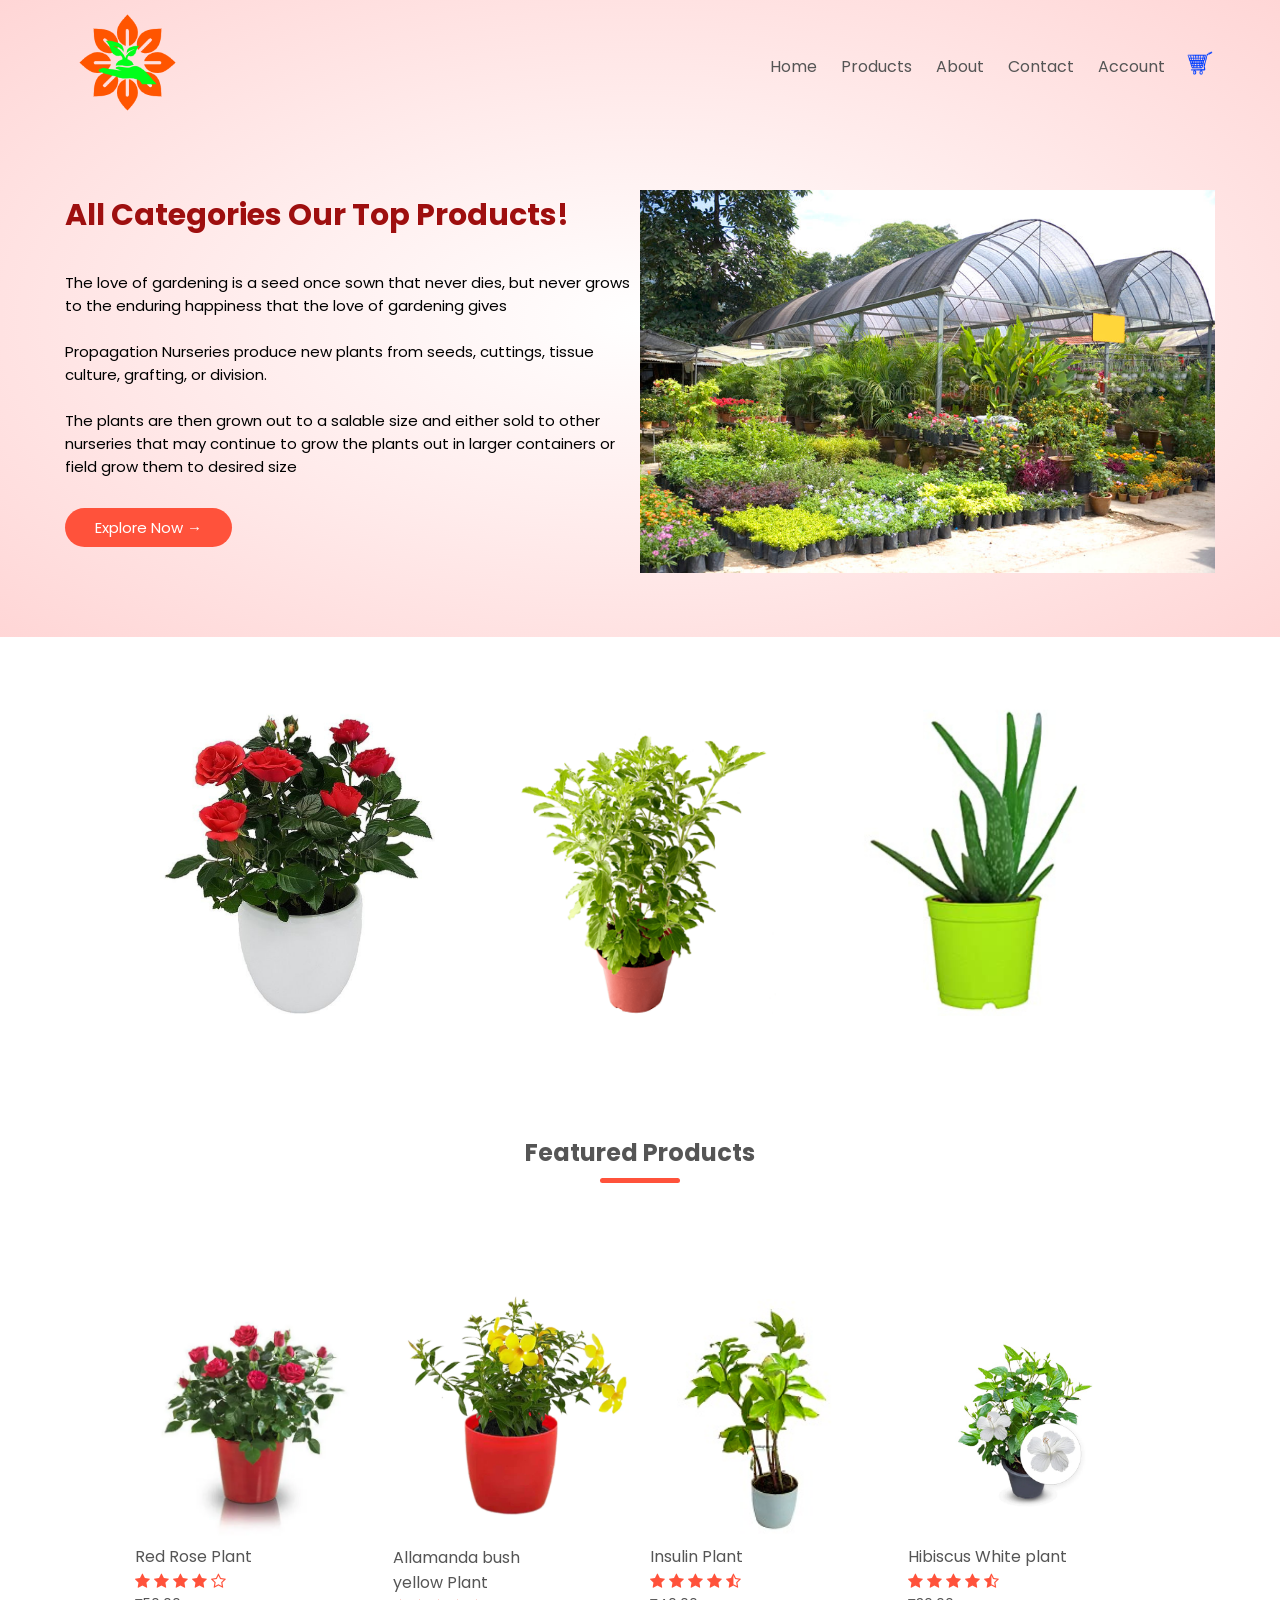
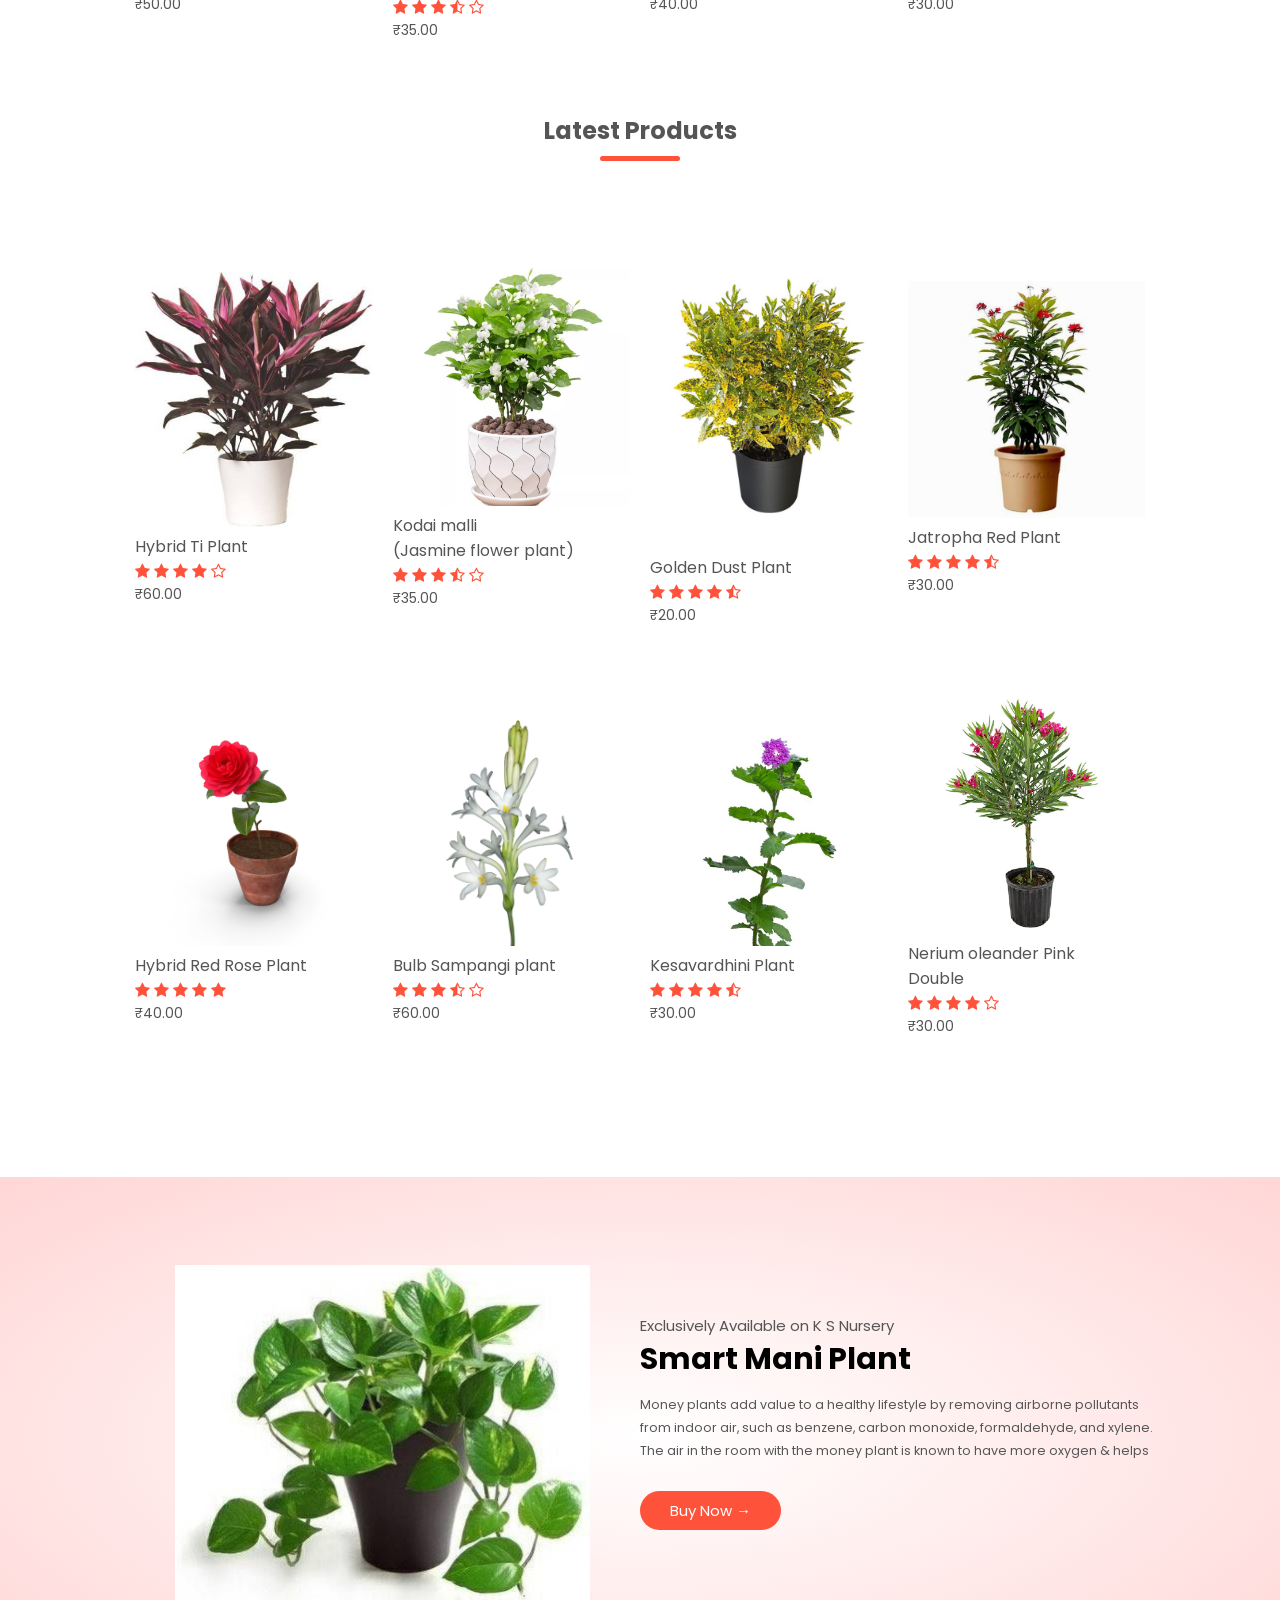
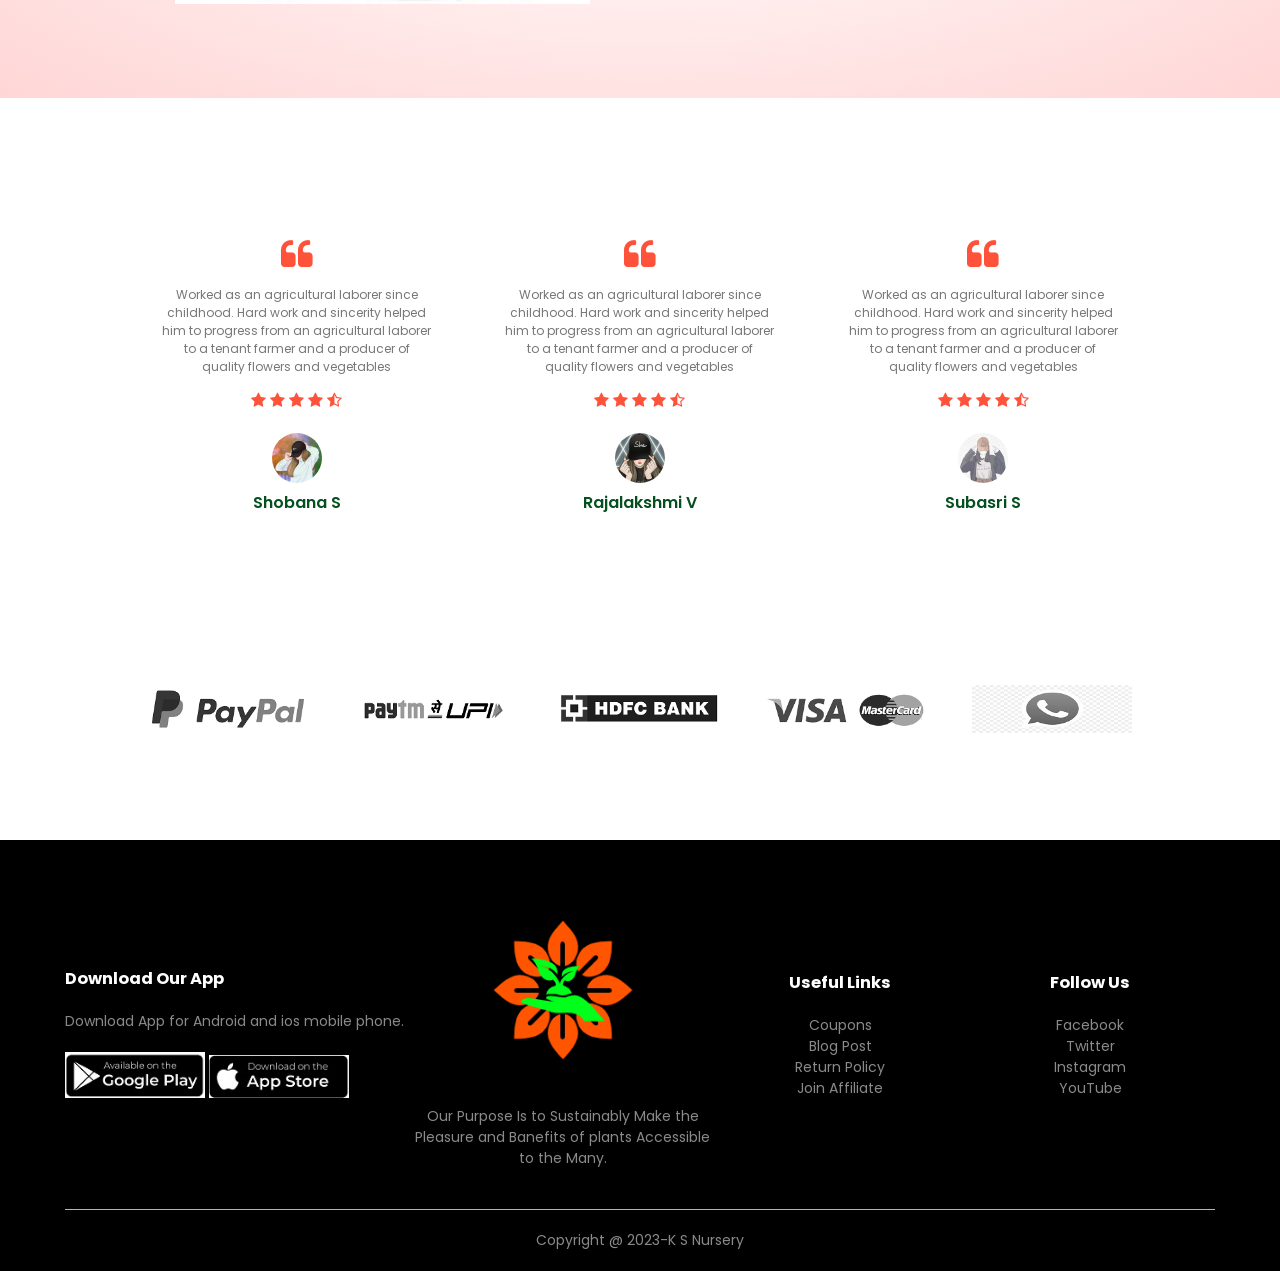
<file: index.html>
<!DOCTYPE html>
<html lang="en">
    <head>
        <meta charset="UTF-8">
        <meta name="viewport" content="width=device-width", initial-scale="1.0">
        <title>K S Nursery online Shopping</title>
        <link rel="stylesheet" href="style.css">
        <link href="https://fonts.googleapis.com/css2?family=Poppins:wght@100;300;500;600;700&family=Solitreo&display=swap" rel="stylesheet">
        <link rel="stylesheet" href="https://stackpath.bootstrapcdn.com/font-awesome/4.7.0/css/font-awesome.min.css">
    </head>
    <body>
       <!-- Nav section --> 
        <div class="header">
            <div class="container">
            <div class="navbar">
                <div class="logo">
                    <a href="index.html"><img src="img/logo.icon.png" width="125px"></a>
                </div>
                <nav>
                    <ul id="MenuItems">
                        <li><a href="index.html">Home</a></li>
                        <li><a href="products.html">Products</a></li>
                        <li><a href="about.html">About</a></li>
                        <li><a href="contact.html">Contact</a></li>
                        <li><a href="account.html">Account</a></li>
                    </ul>
                </nav>
                <a href="cart.html"><img src="img/cart logo.png" width="30px" height="30px"></a>
                <img src="img/menu.png" class="menu-icon" onclick="menutoggle()">
            </div>
            <div class="row">
                <div class="col-2">
                    <h1 style="color:rgba(155, 8, 8, 0.973);">All Categories Our Top Products!</h1><br>
                   <p><ul><li>The love of gardening is a seed once sown that never dies, but never grows to the enduring happiness that the love of gardening gives</li></p><br>
                    <p><li>Propagation Nurseries produce new plants from seeds, cuttings, tissue culture, 
                    grafting, or division.</li></p><br>
                    <p><li>The plants are then grown out to a salable size and either sold to other 
                    nurseries that may continue to grow the plants out in larger containers or 
                    field grow them to desired size</li></ul></p>
                <a href="" class="btn">Explore Now &#8594;</a>
                </div>
                <div class="col-2">
                 <img src="img/1.jpg">
                </div>
            </div>
        </div>
    </div>
    <!----------------featured categories--------------------->
    <div class="categories">
        <div class="small-container">
            <div class="row">
                <div class="col-3">
                  <img src="img/C-7.png">
                </div>
                <div class="col-3">
                   <img src="img/C-2.png">
                </div>
                <div class="col-3">
                   <img src="img/C-3.png">
                </div>
            </div>
        </div>
        </div>
    <!------------featured products----------------------->
    <div class="small-container">
        <h2 class="title">Featured Products</h2>
        <div class="row">
            <div class="col-4">
                <a href="products details.html"><img src="img/26.webp"></a>
                <a href="products details.html"><h4>Red Rose Plant</h4></a>
                <div class="rating">
                    <i class="fa fa-star"></i>
                    <i class="fa fa-star"></i>
                    <i class="fa fa-star"></i>
                    <i class="fa fa-star"></i>
                    <i class="fa fa-star-o"></i>
                </div>
                <p>₹50.00</p>
            </div>
            <div class="col-4">
                <img src="img/y-1.webp">
                <h4>Allamanda bush <br>yellow Plant</h4>
                <div class="rating">
                    <i class="fa fa-star"></i>
                    <i class="fa fa-star"></i>
                    <i class="fa fa-star"></i>
                    <i class="fa fa-star-half-o"></i>
                    <i class="fa fa-star-o"></i>
                </div>
                <p>₹35.00</p>
            </div>
            <div class="col-4">
                <img src="img/46.jpg">
                <h4>Insulin Plant</h4>
                <div class="rating">
                    <i class="fa fa-star"></i>
                    <i class="fa fa-star"></i>
                    <i class="fa fa-star"></i>
                    <i class="fa fa-star"></i>
                    <i class="fa fa-star-half-o"></i>
                </div>
                <p>₹40.00</p>
            </div>
            <div class="col-4">
                <img src="img/35.jpg">
                <h4>Hibiscus White plant</h4>
                <div class="rating">
                    <i class="fa fa-star"></i>
                    <i class="fa fa-star"></i>
                    <i class="fa fa-star"></i>
                    <i class="fa fa-star"></i>
                    <i class="fa fa-star-half-o"></i>
                </div>
                <p>₹30.00</p>
            </div>

        </div>
        <h2 class="title">Latest Products</h2>
        <div class="row">
            <div class="col-4">
                <img src="img/hybrid.jpeg">
                <h4>Hybrid Ti Plant</h4>
                <div class="rating">
                    <i class="fa fa-star"></i>
                    <i class="fa fa-star"></i>
                    <i class="fa fa-star"></i>
                    <i class="fa fa-star"></i>
                    <i class="fa fa-star-o"></i>
                </div>
                <p>₹60.00</p>
            </div>
            <div class="col-4">
                <img src="img/jasmin.png">
                <h4>Kodai malli<br> (Jasmine flower plant)</h4>
                <div class="rating">
                    <i class="fa fa-star"></i>
                    <i class="fa fa-star"></i>
                    <i class="fa fa-star"></i>
                    <i class="fa fa-star-half-o"></i>
                    <i class="fa fa-star-o"></i>
                </div>
                <p>₹35.00</p>
            </div>
            <div class="col-4">
                <img src="img/g-2.jpg">
                <h4>Golden Dust Plant</h4>
                <div class="rating">
                    <i class="fa fa-star"></i>
                    <i class="fa fa-star"></i>
                    <i class="fa fa-star"></i>
                    <i class="fa fa-star"></i>
                    <i class="fa fa-star-half-o"></i>
                </div>
                <p>₹20.00</p>
            </div>
            <div class="col-4">
                <img src="img/R-1.jpg">
                <h4>Jatropha Red Plant</h4>
                <div class="rating">
                    <i class="fa fa-star"></i>
                    <i class="fa fa-star"></i>
                    <i class="fa fa-star"></i>
                    <i class="fa fa-star"></i>
                    <i class="fa fa-star-half-o"></i>
                </div>
                <p>₹30.00</p>
            </div>

        </div>
        <div class="row">
            <div class="col-4">
                <img src="img/R-6.jpg">
                <h4>Hybrid Red Rose Plant</h4>
                <div class="rating">
                    <i class="fa fa-star"></i>
                    <i class="fa fa-star"></i>
                    <i class="fa fa-star"></i>
                    <i class="fa fa-star"></i>
                    <i class="fa fa-star"></i>
                </div>
                <p>₹40.00</p>
            </div>
            <div class="col-4">
                <img src="img/s-3.jpg">
                <h4>Bulb Sampangi plant</h4>
                <div class="rating">
                    <i class="fa fa-star"></i>
                    <i class="fa fa-star"></i>
                    <i class="fa fa-star"></i>
                    <i class="fa fa-star-half-o"></i>
                    <i class="fa fa-star-o"></i>
                </div>
                <p>₹60.00</p>
            </div>
            <div class="col-4">
                <img src="img/28 kes.jpg">
                <h4>Kesavardhini Plant</h4>
                <div class="rating">
                    <i class="fa fa-star"></i>
                    <i class="fa fa-star"></i>
                    <i class="fa fa-star"></i>
                    <i class="fa fa-star"></i>
                    <i class="fa fa-star-half-o"></i>
                </div>
                <p>₹30.00</p>
            </div>
            <div class="col-4">
                <img src="img/a-1.jpg">
                <h4>Nerium oleander Pink<br> Double</h4>
                <div class="rating">
                    <i class="fa fa-star"></i>
                    <i class="fa fa-star"></i>
                    <i class="fa fa-star"></i>
                    <i class="fa fa-star"></i>
                    <i class="fa fa-star-o"></i>
                </div>
                <p>₹30.00</p>
            </div>

        </div>
    </div>
    <!---------------------offer--------------------->
    <div class="offer">
        <div class="small-container">
            <div class="row">
                <div class="col-2">
                    <img src="img/m-3.jpg"  class="offer-img">
                </div>
                <div class="col-2">
                    <p>Exclusively Available on K S Nursery</p>
                    <h1>Smart Mani Plant</h1>
                <small>Money plants add value to a healthy lifestyle by removing airborne 
                    pollutants from indoor air, such as benzene, carbon monoxide, formaldehyde, and xylene. 
                    The air in the room with the money plant is known to have more oxygen & helps</small>
                    <a href="" class="btn">Buy Now &#8594;</a>
                </div>
            </div>
        </div>
    </div>
<!--------------------------testimonial----------------------------->
          <div class="testimonial">
            <div class="small-container">
                <div class="row">
                    <div class="col-3">
                        <i class="fa fa-quote-left"></i>
                        <p>Worked as an agricultural laborer since childhood. 
                            Hard work and sincerity helped him to progress from an agricultural 
                            laborer to a tenant farmer and a producer of quality flowers and vegetables</p>
                            <div class="rating">
                                <i class="fa fa-star"></i>
                                <i class="fa fa-star"></i>
                                <i class="fa fa-star"></i>
                                <i class="fa fa-star"></i>
                                <i class="fa fa-star-half-o"></i>
                            </div>
                            <img src="img/user.jpg">
                            <h3>Shobana S</h3>
                    </div>
                    <div class="col-3">
                        <i class="fa fa-quote-left"></i>
                        <p>Worked as an agricultural laborer since childhood. 
                            Hard work and sincerity helped him to progress from an agricultural 
                            laborer to a tenant farmer and a producer of quality flowers and vegetables</p>
                            <div class="rating">
                                <i class="fa fa-star"></i>
                                <i class="fa fa-star"></i>
                                <i class="fa fa-star"></i>
                                <i class="fa fa-star"></i>
                                <i class="fa fa-star-half-o"></i>
                            </div>
                            <img src="img/u-4.jpg">
                            <h3>Rajalakshmi V</h3>
                    </div>
                    <div class="col-3">
                        <i class="fa fa-quote-left"></i>
                        <p>Worked as an agricultural laborer since childhood. 
                            Hard work and sincerity helped him to progress from an agricultural 
                            laborer to a tenant farmer and a producer of quality flowers and vegetables</p>
                            <div class="rating">
                                <i class="fa fa-star"></i>
                                <i class="fa fa-star"></i>
                                <i class="fa fa-star"></i>
                                <i class="fa fa-star"></i>
                                <i class="fa fa-star-half-o"></i>
                            </div>
                            <img src="img/u-7.jpg">
                            <h3>Subasri S</h3>
                    </div>
                </div>
            </div>
          </div>
          <!---------------------brands----------------->
          <div class="brands">
            <div class="small-container">
                <div class="row">
                    <div class="col-5">
                        <img src="img/paypal-1.png">
                    </div>
                    <div class="col-5">
                        <img src="img/paytm_logo-2.png">
                    </div>
                    <div class="col-5">
                        <img src="img/hdfc.png">
                    </div>
                    <div class="col-5">
                        <img src="img/visa.png">
                    </div>
                    <div class="col-5">
                        <img src="img/whatsapp.png">
                    </div>
                </div>
            </div>
          </div>
          <!-----------------footer----------------------->
          <div class="footer">
            <div class="container">
                <div class="row">
                    <div class="footer-col-1">
                        <h3>Download Our App</h3>
                        <p>Download App for Android and ios mobile phone.</p>
                        <div class="app-logo">
                            <img src="img/gps.jpg">
                            <img src="img/gps - Copy.jpg">
                        </div>
                    </div>
                    <div class="footer-col-2">
                        <img src="img/logo.icon.png">
                        <p>Our Purpose Is to Sustainably Make the Pleasure and Banefits of plants Accessible to the Many.</p>
                    </div>
                    <div class="footer-col-3">
                        <h3>Useful Links</h3>
                        <ul>
                            <li>Coupons</li>
                            <li>Blog Post</li>
                            <li>Return Policy</li>
                            <li>Join Affiliate</li>
                        </ul>
                    </div>
                    <div class="footer-col-4">
                        <h3>Follow Us</h3>
                        <ul>
                            <li>Facebook</li>
                            <li>Twitter</li>
                            <li>Instagram</li>
                            <li>YouTube</li>
                        </ul>
                    </div>
                </div>
                <hr>
                 <p class="copyright">Copyright @ 2023-K S Nursery</p>
            </div>
          </div>
<!------------js for toggle menu------------>
<script>
    var MenuItems=document.getElementById("MenuItems");

    MenuItems.style.maxHeight = "0px";

    function menutoggle(){
        if(MenuItems.style.maxHeight == "0px")
            {
              MenuItems.style.maxHeight = "200px";
            }
        else
            {
              MenuItems.style.maxHeight=="0px";
            }
    }
</script>
    </body>
</html>
</file>
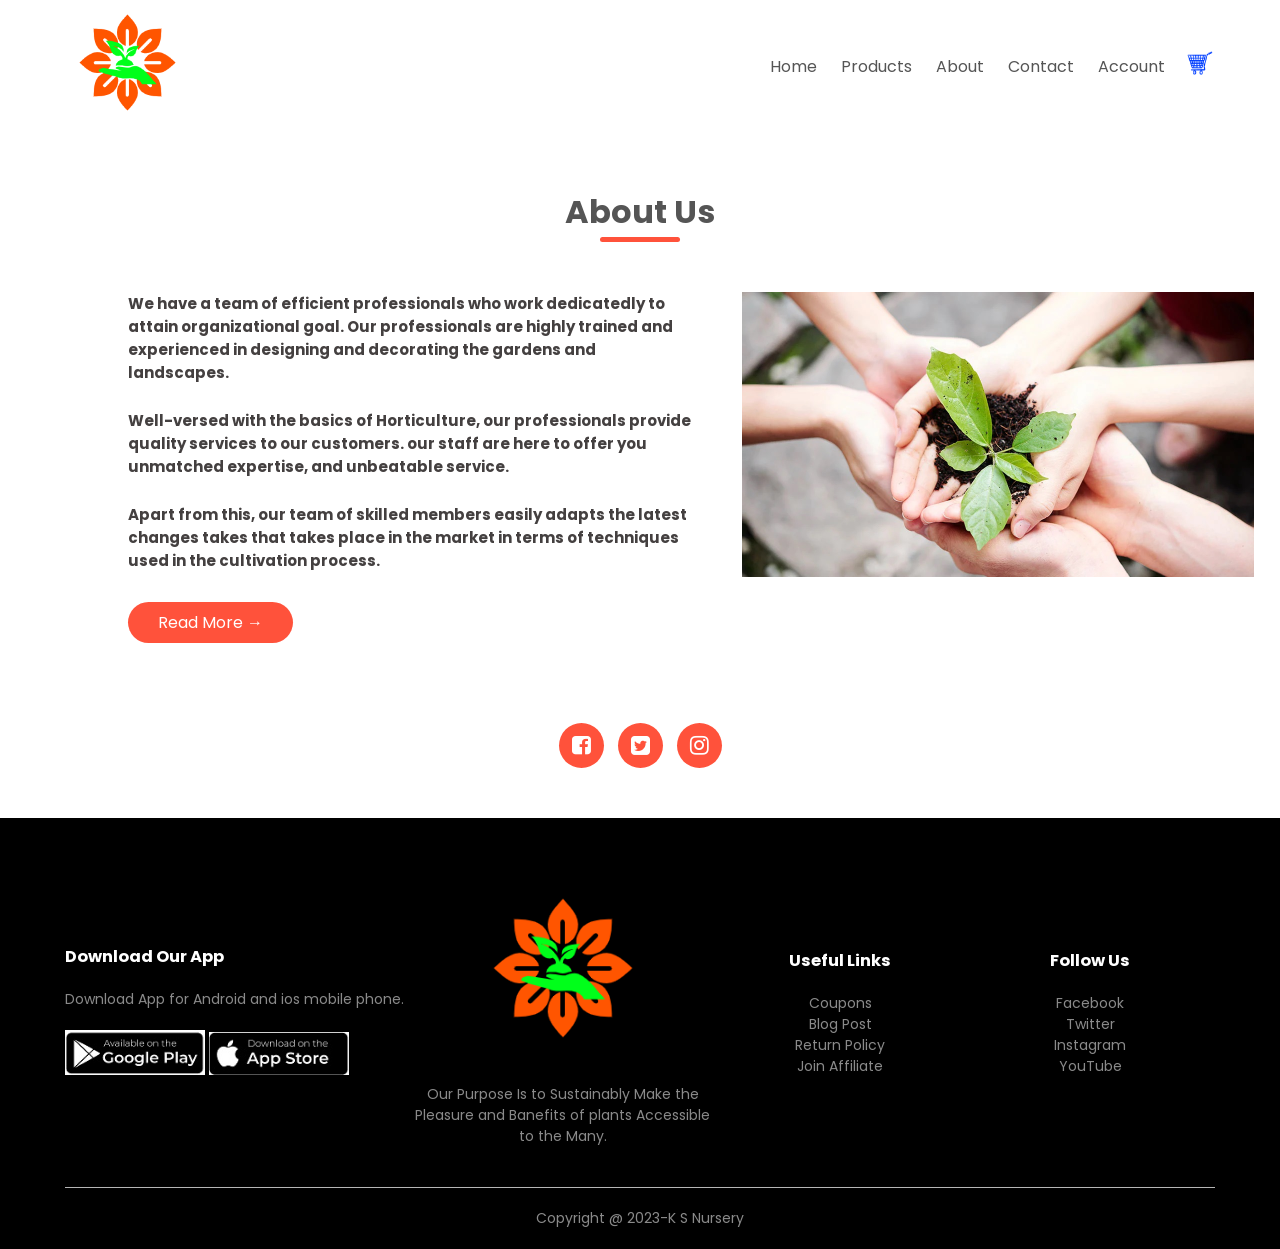
<file: about.html>
<!DOCTYPE html>
<html lang="en">
    <head>
        <meta charset="UTF-8">
        <meta name="viewport" content="width=device-width", initial-scale="1.0">
        <title>All Products-K S Nursery</title>
        <link rel="stylesheet" href="style.css">
        <link href="https://fonts.googleapis.com/css2?family=Poppins:wght@100;300;500;600;700&family=Solitreo&display=swap" rel="stylesheet">
        <link rel="stylesheet" href="https://stackpath.bootstrapcdn.com/font-awesome/4.7.0/css/font-awesome.min.css">
    </head>
    <body>
        
            <div class="container">
            <div class="navbar">
                <div class="logo">
                    <a href="index.html"><img src="img/logo.icon.png" width="125px"></a>
                </div>
                <nav>
                    <ul id="MenuItems">
                        <li><a href="index.html">Home</a></li>
                        <li><a href="products.html">Products</a></li>
                        <li><a href="about.html">About</a></li>
                        <li><a href="contact.html">Contact</a></li>
                        <li><a href="account.html">Account</a></li>
                    </ul>
                </nav>
                <a href="cart.html"><img src="img/cart logo.png" width="30px" height="30px"></a>
                <img src="img/menu.png" class="menu-icon" onclick="menutoggle()">
            </div>
        </div>
<!--------about-page--------------->
<div class="section">
    <div class="container">
        <div class="title">
            <h1>About Us</h1>
        </div>
        <div class="content">
            <div class="article">
                <h3>We have a team of efficient professionals who work dedicatedly to attain organizational goal. 
                    Our professionals are highly trained and experienced in designing and decorating the gardens and landscapes.</h3><br> 
                    <h3>Well-versed with the basics of Horticulture, our professionals provide quality services to our customers.
                        our staff are here to offer you unmatched expertise, and unbeatable service.</h3><br>  
                    <h3>Apart from this, our team of skilled members easily adapts the latest changes 
                    takes that takes place in the market in terms of techniques used in the cultivation process.</h3>
                    <a href="" class="btn">Read More &#8594;</a>
                    
            </div>
        </div>
        <div class="image-section">
            <img src="img/Papaya-17.jpg" img="right">
        </div>
        <div class="social">
            <a href=""><i class="fa fa-facebook-square" aria-hidden="true"></i></a>
            <a href=""><i class="fa fa-twitter-square" aria-hidden="true"></i></a>
            <a href=""><i class="fa fa-instagram" aria-hidden="true"></i></a>
        </div>
    </div>
</div>


          <!-----------------footer----------------------->
          <div class="footer">
            <div class="container">
                <div class="row">
                    <div class="footer-col-1">
                        <h3>Download Our App</h3>
                        <p>Download App for Android and ios mobile phone.</p>
                        <div class="app-logo">
                            <img src="img/gps.jpg">
                            <img src="img/gps - Copy.jpg">
                        </div>
                    </div>
                    <div class="footer-col-2">
                        <img src="img/logo.icon.png">
                        <p>Our Purpose Is to Sustainably Make the Pleasure and Banefits of plants Accessible to the Many.</p>
                    </div>
                    <div class="footer-col-3">
                        <h3>Useful Links</h3>
                        <ul>
                            <li>Coupons</li>
                            <li>Blog Post</li>
                            <li>Return Policy</li>
                            <li>Join Affiliate</li>
                        </ul>
                    </div>
                    <div class="footer-col-4">
                        <h3>Follow Us</h3>
                        <ul>
                            <li>Facebook</li>
                            <li>Twitter</li>
                            <li>Instagram</li>
                            <li>YouTube</li>
                        </ul>
                    </div>
                </div>
                <hr>
                 <p class="copyright">Copyright @ 2023-K S Nursery</p>
            </div>
          </div>
<!------------js for toggle menu------------>
<script>
    var MenuItems=document.getElementById("MenuItems");

    MenuItems.style.maxHeight = "0px";

    function menutoggle(){
        if(MenuItems.style.maxHeight == "0px")
            {
              MenuItems.style.maxHeight = "200px";
            }
        else
            {
              MenuItems.style.maxHeight=="0px";
            }
    }
</script>

</body>
</html>
</file>
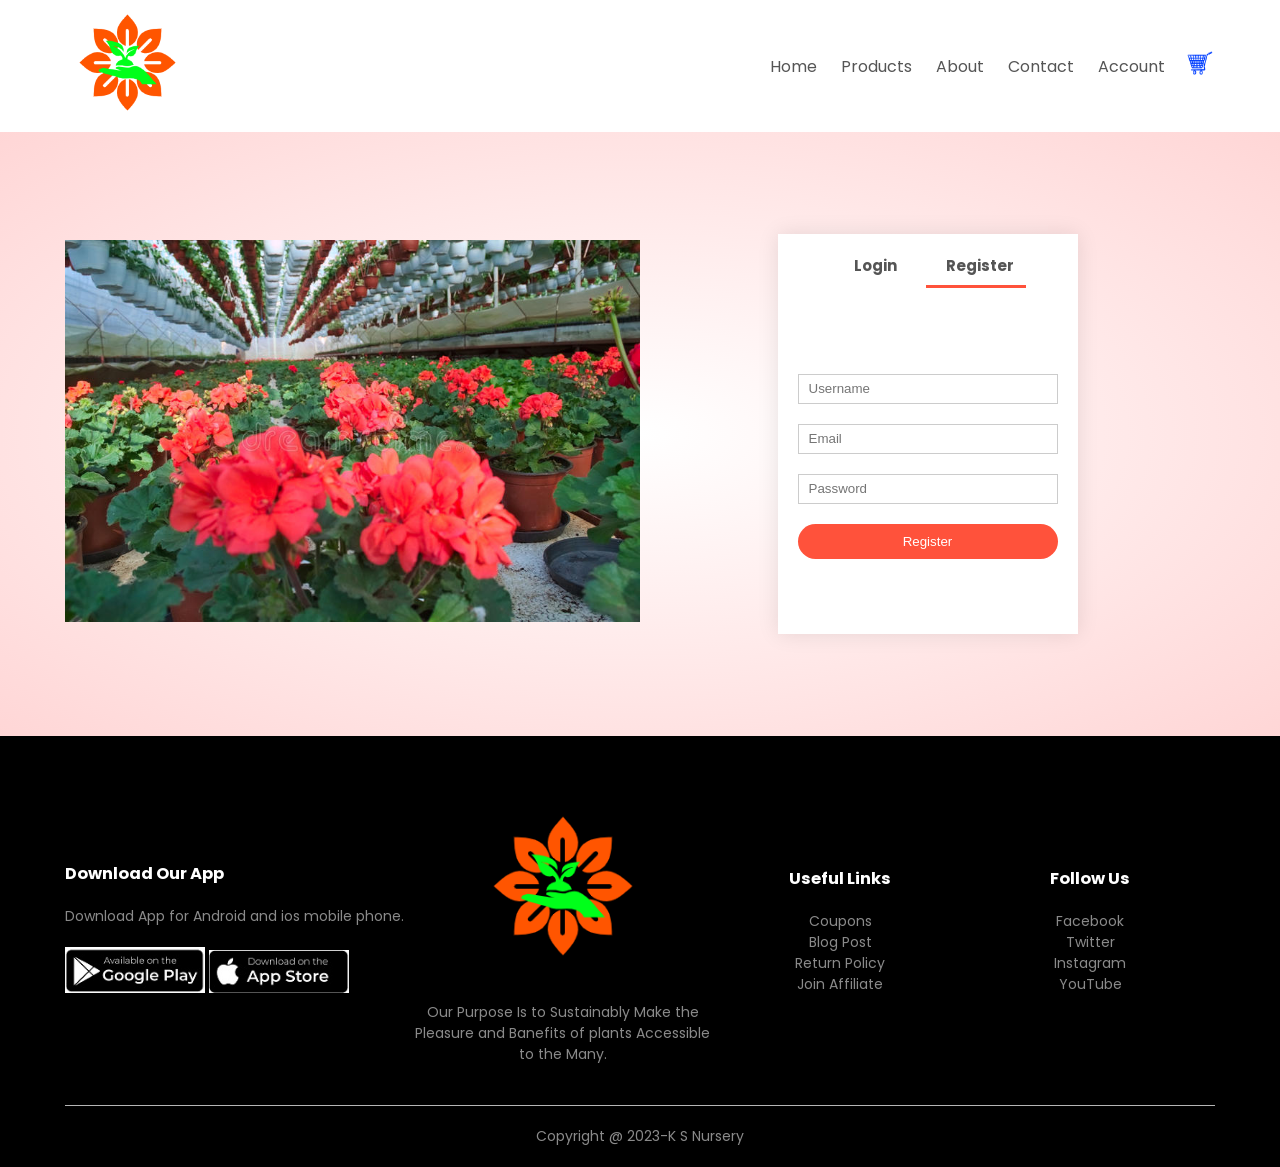
<file: account.html>
<!DOCTYPE html>
<html lang="en">
    <head>
        <meta charset="UTF-8">
        <meta name="viewport" content="width=device-width", initial-scale="1.0">
        <title>All Products-K S Nursery</title>
        <link rel="stylesheet" href="style.css">
        <link href="https://fonts.googleapis.com/css2?family=Poppins:wght@100;300;500;600;700&family=Solitreo&display=swap" rel="stylesheet">
        <link rel="stylesheet" href="https://stackpath.bootstrapcdn.com/font-awesome/4.7.0/css/font-awesome.min.css">
    </head>
    <body>
        
            <div class="container">
            <div class="navbar">
                <div class="logo">
                    <a href="index.html"><img src="img/logo.icon.png" width="125px"></a>
                </div>
                <nav>
                    <ul id="MenuItems">
                        <li><a href="index.html">Home</a></li>
                        <li><a href="products.html">Products</a></li>
                        <li><a href="about.html">About</a></li>
                        <li><a href="contact.html">Contact</a></li>
                        <li><a href="account.html">Account</a></li>
                    </ul>
                </nav>
                <a href="cart.html"><img src="img/cart logo.png" width="30px" height="30px"></a>
                <img src="img/menu.png" class="menu-icon" onclick="menutoggle()">
            </div>
        </div>
<!---------account-page-------------------->
<div class="account-page">
    <div class="container">
        <div class="row">
            <div class="col-2">
                <img src="img/8.jpg" width="100%">
            </div>
            <div class="col-2">
                <div class="form-container">
                    <div class="form-btn">
                        <span onclick="login()">Login</span>
                        <span onclick="register()">Register</span>
                        <hr id="Indicator">
                    </div>

                    <form id="LoginForm">
                        <input type="text" placeholder="Username">
                        <input type="password" placeholder="Password">
                        <button type="submit" class="btn">Login</button>
                        <a href="">Forgot password</a>
                    </form>

                    <form id="RegForm">
                        <input type="text" placeholder="Username">
                        <input type="email" placeholder="Email">
                        <input type="password" placeholder="Password">
                        <button type="submit" class="btn">Register</button>
                    </form>

                </div>
            </div>
        </div>
    </div>
</div>


          <!-----------------footer----------------------->
          <div class="footer">
            <div class="container">
                <div class="row">
                    <div class="footer-col-1">
                        <h3>Download Our App</h3>
                        <p>Download App for Android and ios mobile phone.</p>
                        <div class="app-logo">
                            <img src="img/gps.jpg">
                            <img src="img/gps - Copy.jpg">
                        </div>
                    </div>
                    <div class="footer-col-2">
                        <img src="img/logo.icon.png">
                        <p>Our Purpose Is to Sustainably Make the Pleasure and Banefits of plants Accessible to the Many.</p>
                    </div>
                    <div class="footer-col-3">
                        <h3>Useful Links</h3>
                        <ul>
                            <li>Coupons</li>
                            <li>Blog Post</li>
                            <li>Return Policy</li>
                            <li>Join Affiliate</li>
                        </ul>
                    </div>
                    <div class="footer-col-4">
                        <h3>Follow Us</h3>
                        <ul>
                            <li>Facebook</li>
                            <li>Twitter</li>
                            <li>Instagram</li>
                            <li>YouTube</li>
                        </ul>
                    </div>
                </div>
                <hr>
                 <p class="copyright">Copyright @ 2023-K S Nursery</p>
            </div>
          </div>
<!------------js for toggle menu------------>
<script>
    var MenuItems=document.getElementById("MenuItems");

    MenuItems.style.maxHeight = "0px";

    function menutoggle(){
        if(MenuItems.style.maxHeight == "0px")
            {
              MenuItems.style.maxHeight = "200px";
            }
        else
            {
              MenuItems.style.maxHeight=="0px";
            }
    }
</script>
<!----------js for toggle Form---------->
<script>
    var LoginForm = document.getElementById("LoginForm");
    var RegForm = document.getElementById("RegForm");
    var Indicator = document.getElementById("Indicator");


    function register(){
        RegForm.style.transform = "translateX(0px)";
        LoginForm.style.transform = "translateX(0px)";
        Indicator.style.transform = "translateX(100px)";                          
    }

    function login(){
        RegForm.style.transform = "translateX(300px)";
        LoginForm.style.transform = "translateX(300px)";
        Indicator.style.transform = "translateX(0px)";                          
    }

</script>

</body>
</html>
</file>
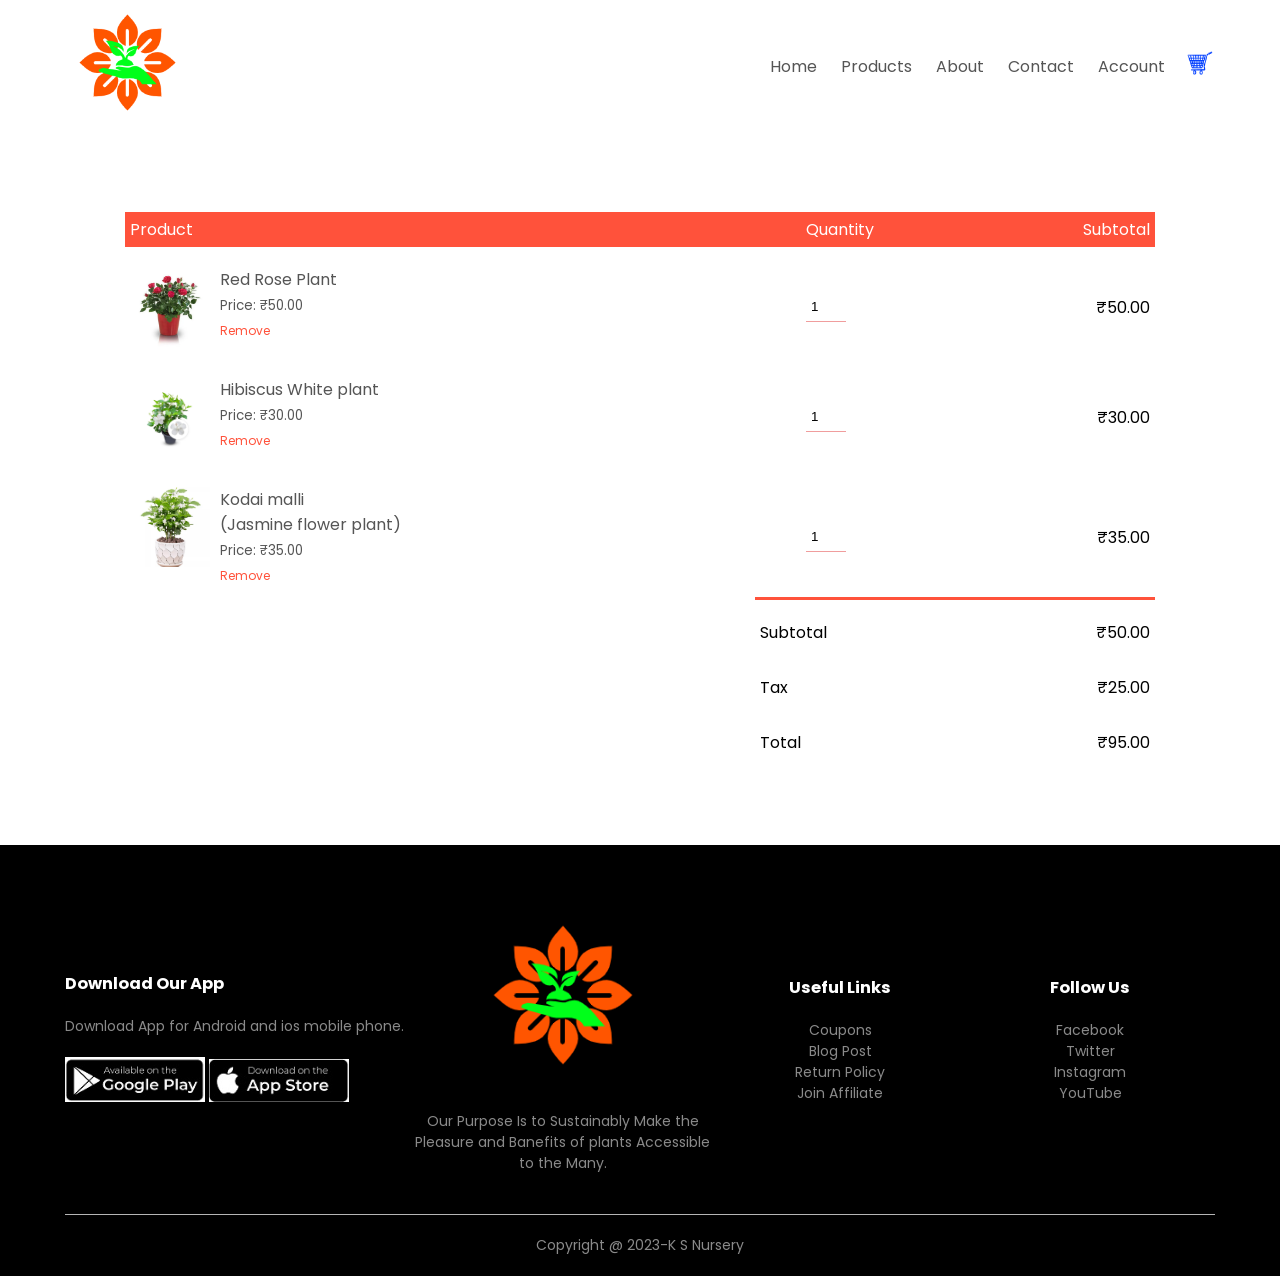
<file: cart.html>
<!DOCTYPE html>
<html lang="en">
    <head>
        <meta charset="UTF-8">
        <meta name="viewport" content="width=device-width", initial-scale="1.0">
        <title>All Products-K S Nursery</title>
        <link rel="stylesheet" href="style.css">
        <link href="https://fonts.googleapis.com/css2?family=Poppins:wght@100;300;500;600;700&family=Solitreo&display=swap" rel="stylesheet">
        <link rel="stylesheet" href="https://stackpath.bootstrapcdn.com/font-awesome/4.7.0/css/font-awesome.min.css">
    </head>
    <body>
        
            <div class="container">
            <div class="navbar">
                <div class="logo">
                    <a href="index.html"><img src="img/logo.icon.png" width="125px"></a>
                </div>
                <nav>
                    <ul id="MenuItems">
                        <li><a href="index.html">Home</a></li>
                        <li><a href="products.html">Products</a></li>
                        <li><a href="about.html">About</a></li>
                        <li><a href="contact.html">Contact</a></li>
                        <li><a href="account.html">Account</a></li>
                    </ul>
                </nav>
                <a href="cart.html"><img src="img/cart logo.png" width="30px" height="30px"></a>
                <img src="img/menu.png" class="menu-icon" onclick="menutoggle()">
            </div>
        </div>
<!--------------cart itms details--------------->
<div class="small-container cart-page">
    <table>
        <tr>
            <th>Product</th>
            <th>Quantity</th>
            <th>Subtotal</th>
        </tr>
        <tr>
            <td>
                <div class="cart-info">
                    <img src="img/26.webp">
                    <div>
                        <p>Red Rose Plant</p>
                        <small>Price: ₹50.00</small>
                        <br>
                        <a href="">Remove</a>
                    </div>
                </div>
            </td>
            <td><input type="number" value="1"></td>
            <td>₹50.00</td>
        </tr>
        <tr>
            <td>
                <div class="cart-info">
                    <img src="img/35.jpg">
                    <div>
                        <p>Hibiscus White plant</p>
                        <small>Price: ₹30.00</small>
                        <br>
                        <a href="">Remove</a>
                    </div>
                </div>
            </td>
            <td><input type="number" value="1"></td>
            <td>₹30.00</td>
        </tr>
        <tr>
            <td>
                <div class="cart-info">
                    <img src="img/jasmin.png">
                    <div>
                        <p>Kodai malli<br> (Jasmine flower plant)</p>
                        <small>Price: ₹35.00</small>
                        <br>
                        <a href="">Remove</a>
                    </div>
                </div>
            </td>
            <td><input type="number" value="1"></td>
            <td>₹35.00</td>
        </tr>
        
    </table>
    <div class="total-price">
        <table>
            <tr>
                <td>Subtotal</td>
                <td>₹50.00</td>
            </tr>
            <tr>
                <td>Tax</td>
                <td>₹25.00</td>
            </tr>
            <tr>
                <td>Total</td>
                <td>₹95.00</td>
            </tr>
        </table>
    </div>

    
</div>

          <!-----------------footer----------------------->
          <div class="footer">
            <div class="container">
                <div class="row">
                    <div class="footer-col-1">
                        <h3>Download Our App</h3>
                        <p>Download App for Android and ios mobile phone.</p>
                        <div class="app-logo">
                            <img src="img/gps.jpg">
                            <img src="img/gps - Copy.jpg">
                        </div>
                    </div>
                    <div class="footer-col-2">
                        <img src="img/logo.icon.png">
                        <p>Our Purpose Is to Sustainably Make the Pleasure and Banefits of plants Accessible to the Many.</p>
                    </div>
                    <div class="footer-col-3">
                        <h3>Useful Links</h3>
                        <ul>
                            <li>Coupons</li>
                            <li>Blog Post</li>
                            <li>Return Policy</li>
                            <li>Join Affiliate</li>
                        </ul>
                    </div>
                    <div class="footer-col-4">
                        <h3>Follow Us</h3>
                        <ul>
                            <li>Facebook</li>
                            <li>Twitter</li>
                            <li>Instagram</li>
                            <li>YouTube</li>
                        </ul>
                    </div>
                </div>
                <hr>
                 <p class="copyright">Copyright @ 2023-K S Nursery</p>
            </div>
          </div>
<!------------js for toggle menu------------>
<script>
    var MenuItems=document.getElementById("MenuItems");

    MenuItems.style.maxHeight = "0px";

    function menutoggle(){
        if(MenuItems.style.maxHeight == "0px")
            {
              MenuItems.style.maxHeight = "200px";
            }
        else
            {
              MenuItems.style.maxHeight=="0px";
            }
    }
</script>

</body>
</html>
</file>
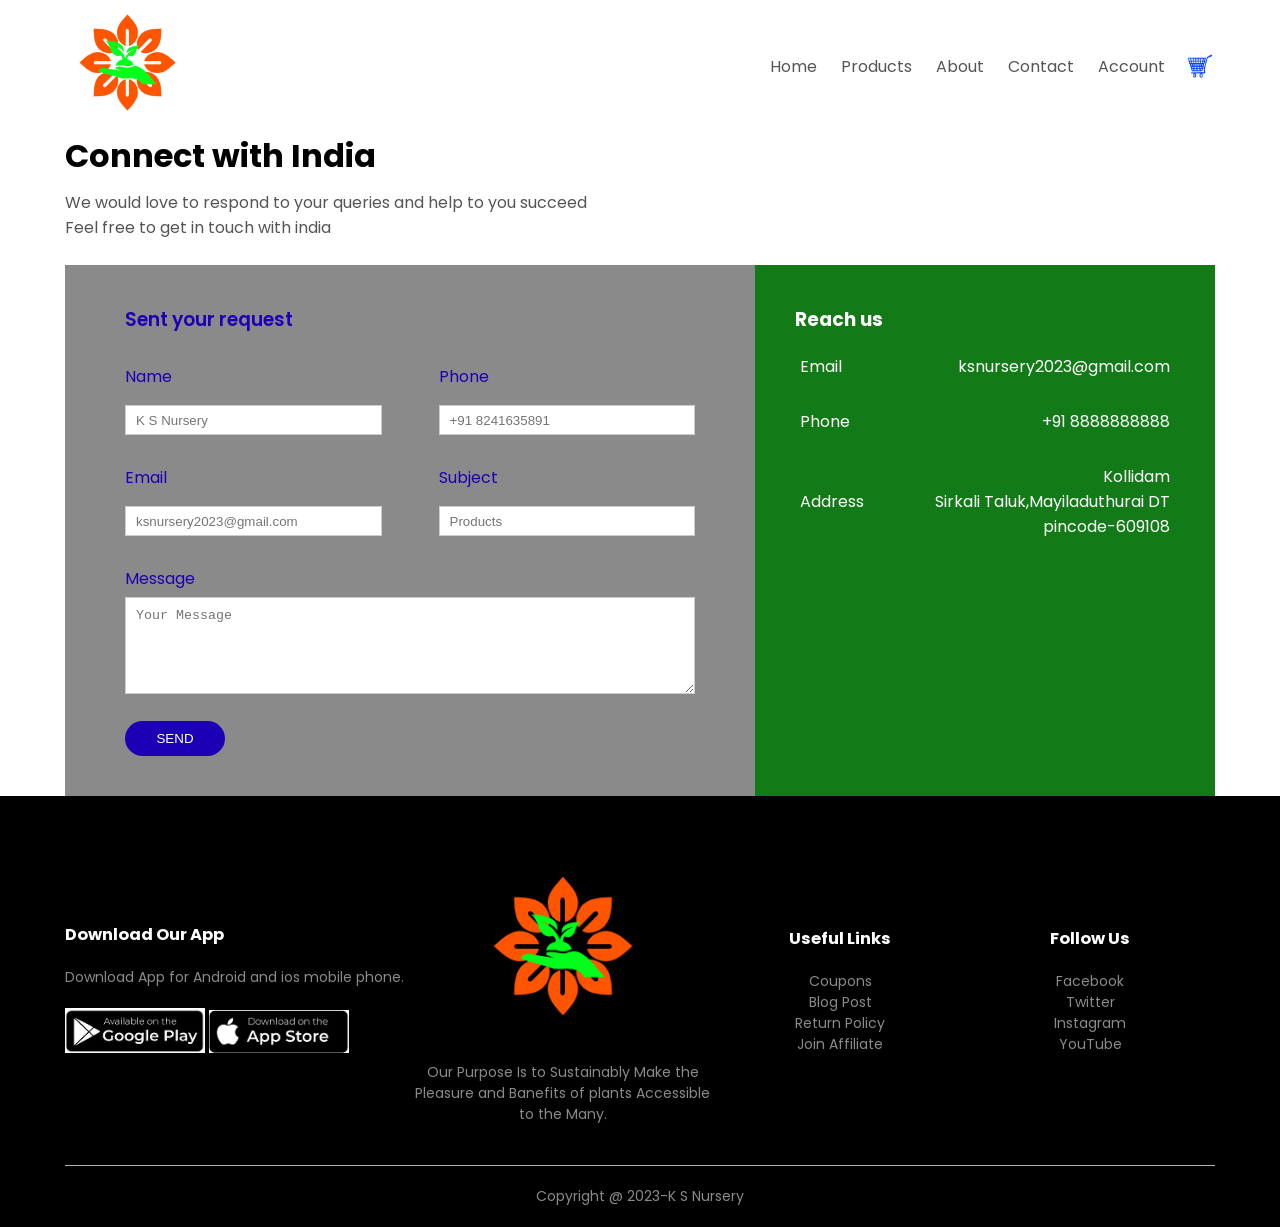
<file: contact.html>
<!DOCTYPE html>
<html lang="en">
    <head>
        <meta charset="UTF-8">
        <meta name="viewport" content="width=device-width", initial-scale="1.0">
        <title>All Products-K S Nursery</title>
        <link rel="stylesheet" href="style.css">
        <link href="https://fonts.googleapis.com/css2?family=Poppins:wght@100;300;500;600;700&family=Solitreo&display=swap" rel="stylesheet">
        <link rel="stylesheet" href="https://stackpath.bootstrapcdn.com/font-awesome/4.7.0/css/font-awesome.min.css">
    </head>
    <body>
        
            <div class="container">
            <div class="navbar">
                <div class="logo">
                    <a href="index.html"><img src="img/logo.icon.png" width="125px"></a>
                </div>
                <nav>
                    <ul id="MenuItems">
                        <li><a href="index.html">Home</a></li>
                        <li><a href="products.html">Products</a></li>
                        <li><a href="about.html">About</a></li>
                        <li><a href="contact.html">Contact</a></li>
                        <li><a href="account.html">Account</a></li>
                    </ul>
                </nav>
                <img src="img/cart logo.png" width="30px" height="30px">
                <img src="img/menu.png" class="menu-icon" onclick="menutoggle()">
            </div>
        </div>
<!--------------contact -page --------------->

<div class="container">
    <h1>Connect with India</h1>
    <p>We would love to respond to your queries and help to you succeed<br>
        Feel free to get in touch with india</p><br>
        <div class="contact-box">
            <div class="contact-left">
               <h3>Sent your request</h3>
               <form>
                <div class="input-row">
                    <div class="input-group">
                        <label>Name</label>
                        <input type="text" placeholder="K S Nursery">
                    </div>
                    <div class="input-group">
                        <label>Phone</label>
                        <input type="text" placeholder="+91 8241635891">
                    </div>
                </div>
                <div class="input-row">
                    <div class="input-group">
                        <label>Email</label>
                        <input type="text" placeholder="ksnursery2023@gmail.com">
                    </div>
                    <div class="input-group">
                        <label>Subject</label>
                        <input type="text" placeholder="Products">
                    </div>
                </div>
                <label>Message</label>
                <textarea rows="5" placeholder="Your Message"></textarea>
                <button type="submit">SEND</button>
               </form> 
            </div>
            <div class="contact-right">
                <h3>Reach us</h3>
                <table>
                    <tr>
                        <td>Email</td>
                        <td>ksnursery2023@gmail.com</td>
                    </tr>
                    <tr>
                        <td>Phone</td>
                        <td>+91 8888888888</td>
                    </tr>
                    <tr>
                        <td>Address</td>
                        <td>Kollidam<br>
                        Sirkali Taluk,Mayiladuthurai DT<br>
                    pincode-609108</td>
                    </tr>
                </table>
            </div>
        </div>
</div>

          <!-----------------footer----------------------->
          <div class="footer">
            <div class="container">
                <div class="row">
                    <div class="footer-col-1">
                        <h3>Download Our App</h3>
                        <p>Download App for Android and ios mobile phone.</p>
                        <div class="app-logo">
                            <img src="img/gps.jpg">
                            <img src="img/gps - Copy.jpg">
                        </div>
                    </div>
                    <div class="footer-col-2">
                        <img src="img/logo.icon.png">
                        <p>Our Purpose Is to Sustainably Make the Pleasure and Banefits of plants Accessible to the Many.</p>
                    </div>
                    <div class="footer-col-3">
                        <h3>Useful Links</h3>
                        <ul>
                            <li>Coupons</li>
                            <li>Blog Post</li>
                            <li>Return Policy</li>
                            <li>Join Affiliate</li>
                        </ul>
                    </div>
                    <div class="footer-col-4">
                        <h3>Follow Us</h3>
                        <ul>
                            <li>Facebook</li>
                            <li>Twitter</li>
                            <li>Instagram</li>
                            <li>YouTube</li>
                        </ul>
                    </div>
                </div>
                <hr>
                 <p class="copyright">Copyright @ 2023-K S Nursery</p>
            </div>
          </div>
<!------------js for toggle menu------------>
<script>
    var MenuItems=document.getElementById("MenuItems");

    MenuItems.style.maxHeight = "0px";

    function menutoggle(){
        if(MenuItems.style.maxHeight == "0px")
            {
              MenuItems.style.maxHeight = "200px";
            }
        else
            {
              MenuItems.style.maxHeight=="0px";
            }
    }
</script>

</body>
</html>
</file>
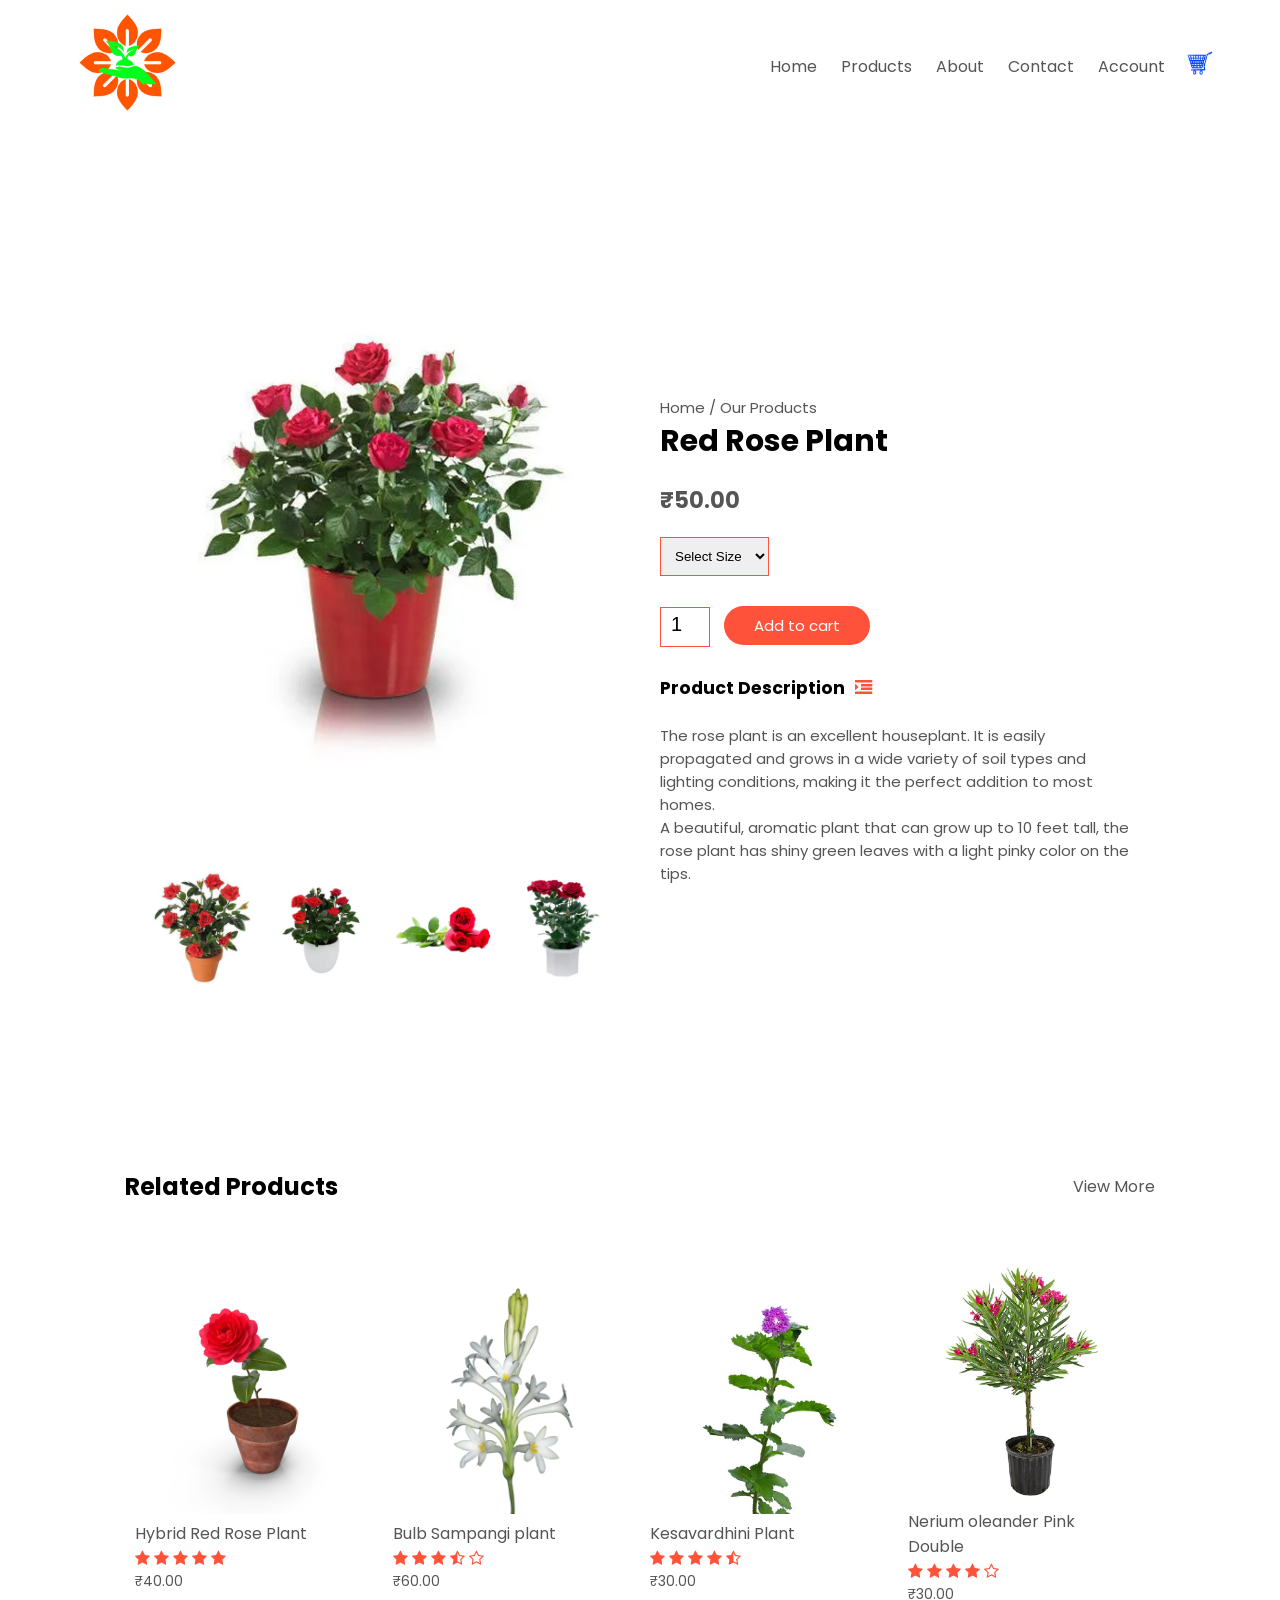
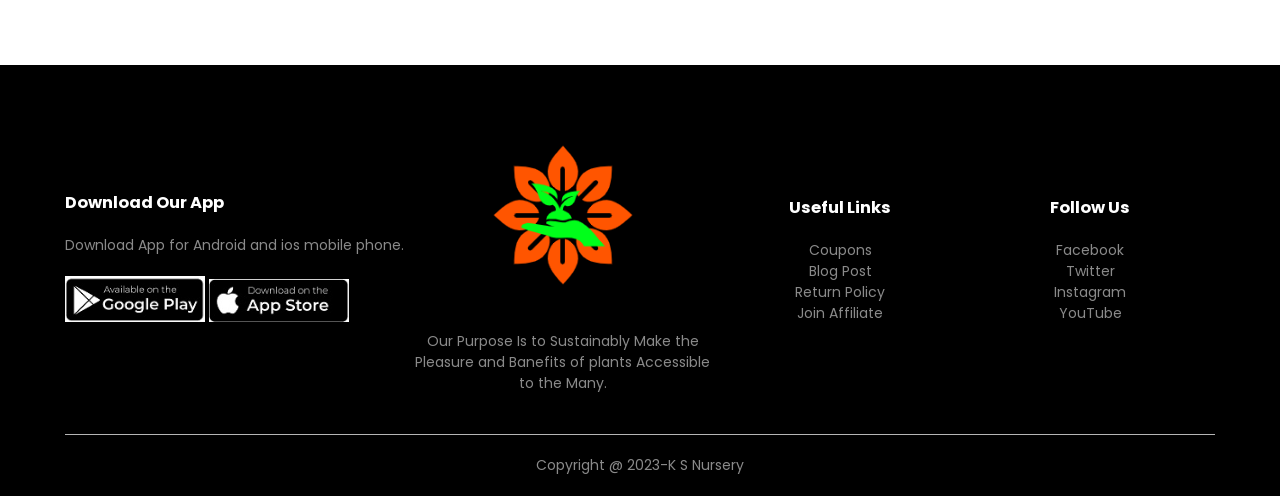
<file: products details.html>
<!DOCTYPE html>
<html lang="en">
    <head>
        <meta charset="UTF-8">
        <meta name="viewport" content="width=device-width", initial-scale="1.0">
        <title>All Products-K S Nursery</title>
        <link rel="stylesheet" href="style.css">
        <link href="https://fonts.googleapis.com/css2?family=Poppins:wght@100;300;500;600;700&family=Solitreo&display=swap" rel="stylesheet">
        <link rel="stylesheet" href="https://stackpath.bootstrapcdn.com/font-awesome/4.7.0/css/font-awesome.min.css">
    </head>
    <body>
        
            <div class="container">
            <div class="navbar">
                <div class="logo">
                    <a href="index.html"><img src="img/logo.icon.png" width="125px"></a>
                </div>
                <nav>
                    <ul id="MenuItems">
                        <li><a href="index.html">Home</a></li>
                        <li><a href="products.html">Products</a></li>
                        <li><a href="about.html">About</a></li>
                        <li><a href="contact.html">Contact</a></li>
                        <li><a href="account.html">Account</a></li>
                    </ul>
                </nav>
                <a href="cart.html"><img src="img/cart logo.png" width="30px" height="30px"></a>
                <img src="img/menu.png" class="menu-icon" onclick="menutoggle()">
            </div>
        </div>
<!--------single product details--------------->

<div class="small-container single-product">
    <div class="row">
        <div class="col-2">
            <img src="img/26.webp" width="100%" id="ProductImg">
            <div class="small-img-row">
                <div class="small-img-col">
                    <img src="img/Red-1.jpg" width="100%" class="small-img">
                </div>
                <div class="small-img-col">
                    <img src="img/Red-2.png" width="100%" class="small-img">
                </div>
                <div class="small-img-col">
                    <img src="img/Red-3.png" width="100%" class="small-img">
                </div>
                <div class="small-img-col">
                    <img src="img/Red-5.webp" width="100%" class="small-img">
                </div>
            </div>
        </div>
        <div class="col-2">
            <p>Home / Our Products</p>
            <h1>Red Rose Plant</h1>
            <h4>₹50.00</h4>
            <select>
                <option>Select Size</option>
                <option>Large</option>
                <option>Medium</option>
                <option>Small</option>
            </select>
            <input type="number" value="1">
            <a href="" class="btn">Add to cart</a>

            <h3>Product Description<i class="fa fa-indent"></i></h3><br>
            <p>The rose plant is an excellent houseplant. 
                It is easily propagated and grows in a wide variety of soil types and lighting conditions, 
                making it the perfect addition to most homes.<br> A beautiful, aromatic plant that can grow up to 
                10 feet tall, the rose plant has shiny green leaves with a light pinky color on the tips. 
                </p>

        </div>
    </div>
</div>

<!----------------title----------------->

<div class="small-container">
    <div class="row row-2">
        <h2>Related Products</h2>
        <p>View More</p>

    </div>
</div>
   

<!-------------products------------------------>
<div class="small-container">
        <div class="row">
            <div class="col-4">
                <img src="img/R-6.jpg">
                <h4>Hybrid Red Rose Plant</h4>
                <div class="rating">
                    <i class="fa fa-star"></i>
                    <i class="fa fa-star"></i>
                    <i class="fa fa-star"></i>
                    <i class="fa fa-star"></i>
                    <i class="fa fa-star"></i>
                </div>
                <p>₹40.00</p>
            </div>
            <div class="col-4">
                <img src="img/s-3.jpg">
                <h4>Bulb Sampangi plant</h4>
                <div class="rating">
                    <i class="fa fa-star"></i>
                    <i class="fa fa-star"></i>
                    <i class="fa fa-star"></i>
                    <i class="fa fa-star-half-o"></i>
                    <i class="fa fa-star-o"></i>
                </div>
                <p>₹60.00</p>
            </div>
            <div class="col-4">
                <img src="img/28 kes.jpg">
                <h4>Kesavardhini Plant</h4>
                <div class="rating">
                    <i class="fa fa-star"></i>
                    <i class="fa fa-star"></i>
                    <i class="fa fa-star"></i>
                    <i class="fa fa-star"></i>
                    <i class="fa fa-star-half-o"></i>
                </div>
                <p>₹30.00</p>
            </div>
            <div class="col-4">
                <img src="img/a-1.jpg">
                <h4>Nerium oleander Pink<br> Double</h4>
                <div class="rating">
                    <i class="fa fa-star"></i>
                    <i class="fa fa-star"></i>
                    <i class="fa fa-star"></i>
                    <i class="fa fa-star"></i>
                    <i class="fa fa-star-o"></i>
                </div>
                <p>₹30.00</p>
            </div>

        </div>
        
    </div>
          <!-----------------footer----------------------->
          <div class="footer">
            <div class="container">
                <div class="row">
                    <div class="footer-col-1">
                        <h3>Download Our App</h3>
                        <p>Download App for Android and ios mobile phone.</p>
                        <div class="app-logo">
                            <img src="img/gps.jpg">
                            <img src="img/gps - Copy.jpg">
                        </div>
                    </div>
                    <div class="footer-col-2">
                        <img src="img/logo.icon.png">
                        <p>Our Purpose Is to Sustainably Make the Pleasure and Banefits of plants Accessible to the Many.</p>
                    </div>
                    <div class="footer-col-3">
                        <h3>Useful Links</h3>
                        <ul>
                            <li>Coupons</li>
                            <li>Blog Post</li>
                            <li>Return Policy</li>
                            <li>Join Affiliate</li>
                        </ul>
                    </div>
                    <div class="footer-col-4">
                        <h3>Follow Us</h3>
                        <ul>
                            <li>Facebook</li>
                            <li>Twitter</li>
                            <li>Instagram</li>
                            <li>YouTube</li>
                        </ul>
                    </div>
                </div>
                <hr>
                 <p class="copyright">Copyright @ 2023-K S Nursery</p>
            </div>
          </div>
<!------------js for toggle menu------------>
<script>
    var MenuItems=document.getElementById("MenuItems");

    MenuItems.style.maxHeight = "0px";

    function menutoggle(){
        if(MenuItems.style.maxHeight == "0px")
            {
              MenuItems.style.maxHeight = "200px";
            }
        else
            {
              MenuItems.style.maxHeight=="0px";
            }
    }
</script>

<!-----------js for product gallery----------->

<script>
var ProductImg = document.getElementById("ProductImg");
var SmallImg = document.getElementsByClassName("small-img");
    
SmallImg[0].onclick = function()
{
    ProductImg.src = SmallImg[0].src
}
SmallImg[1].onclick = function()
{
    ProductImg.src = SmallImg[1].src
}
SmallImg[2].onclick = function()
{
    ProductImg.src = SmallImg[2].src
}
SmallImg[3].onclick = function()
{
    ProductImg.src = SmallImg[3].src
}
</script>

</body>
</html>
</file>
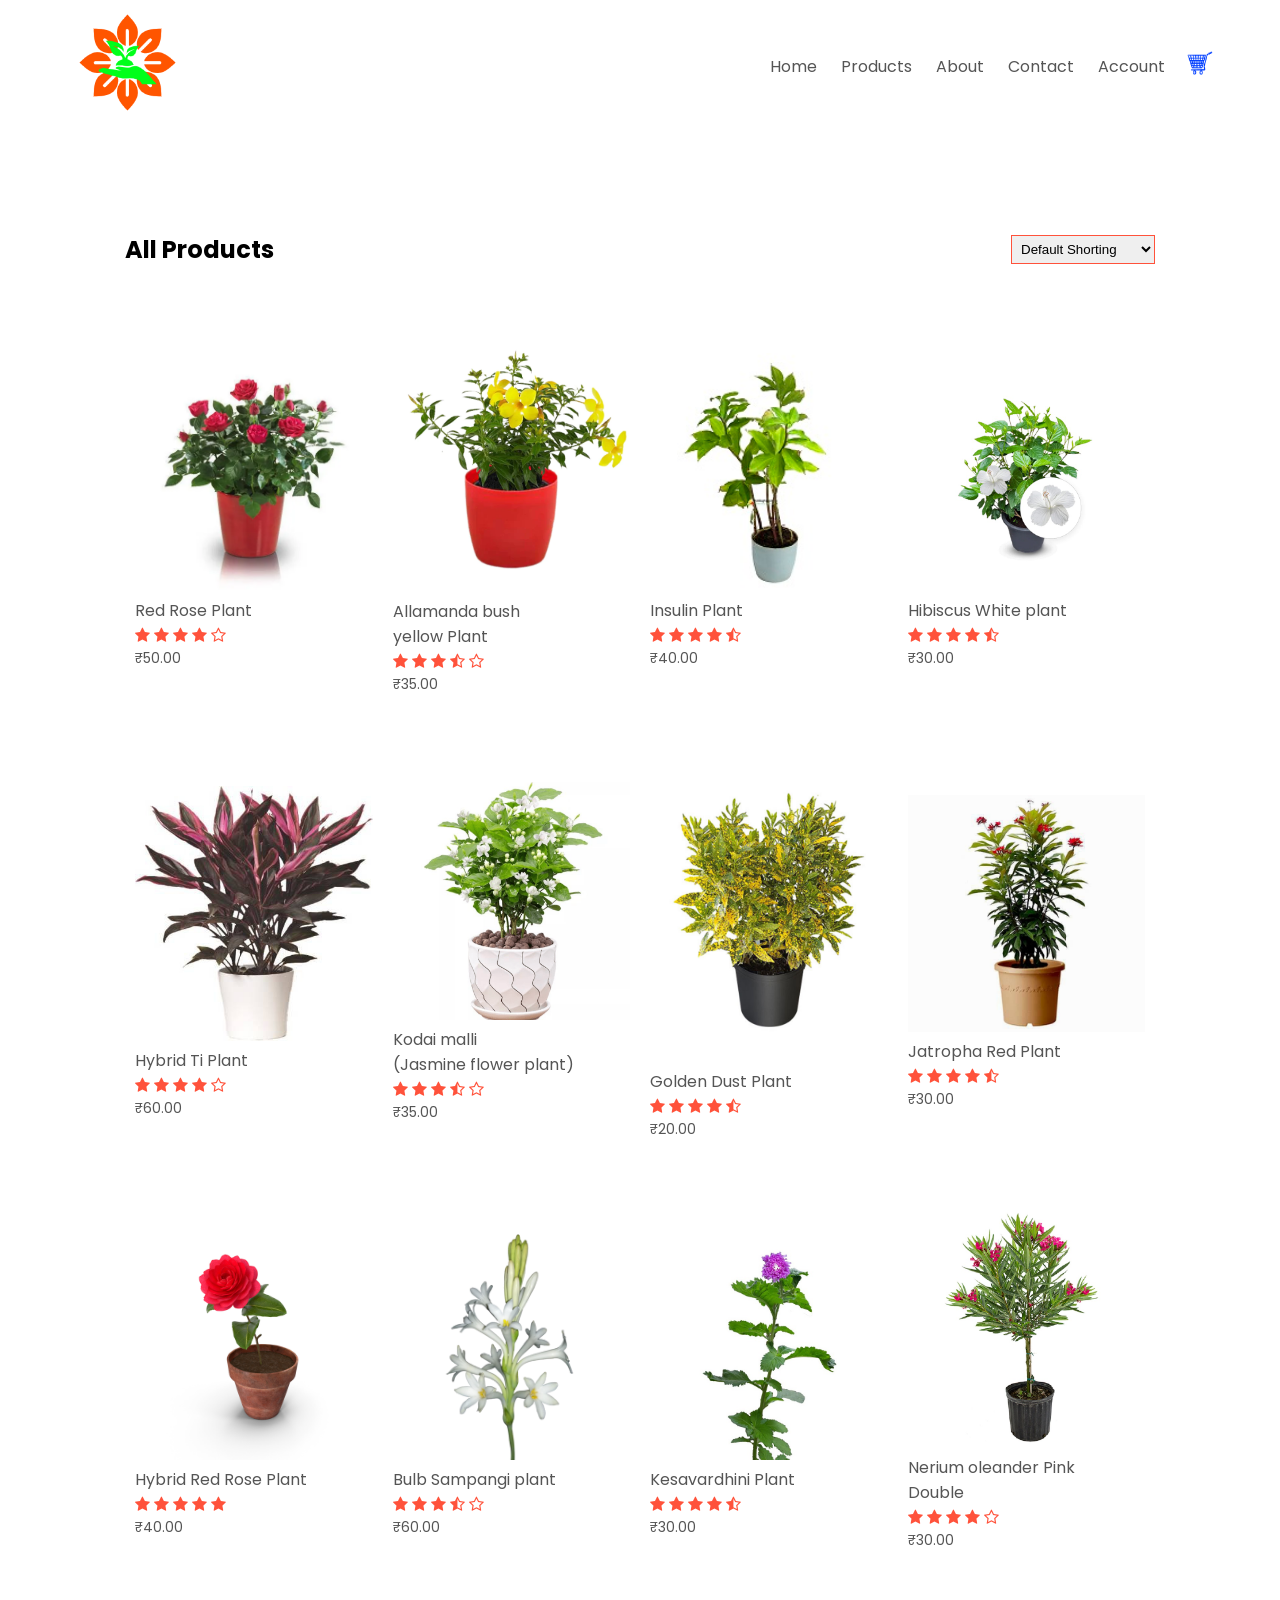
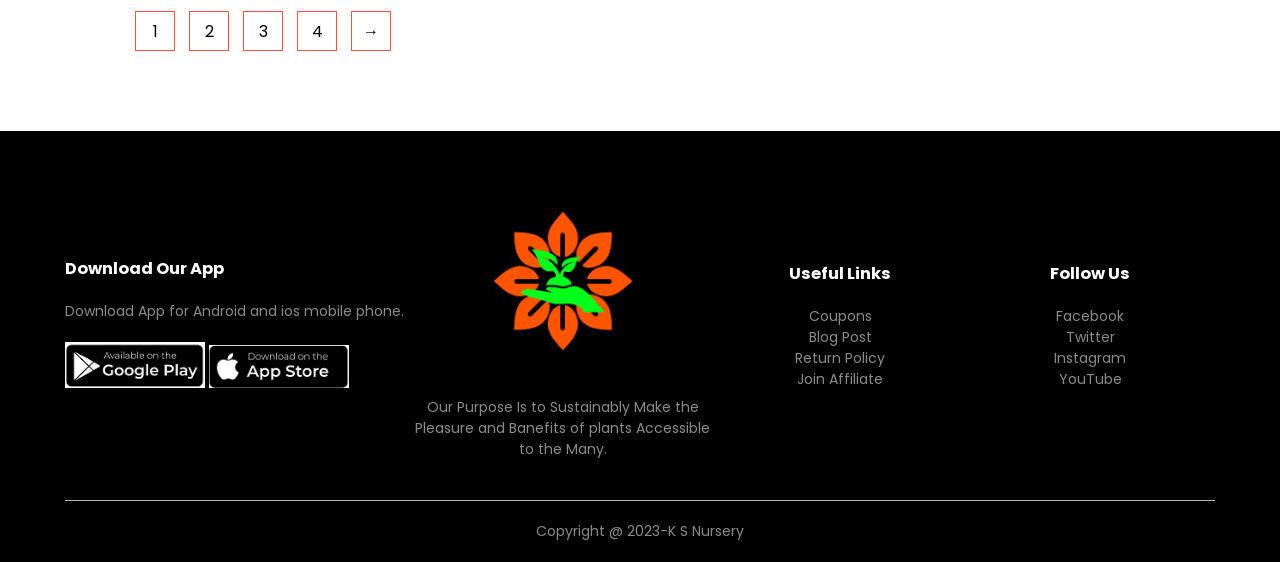
<file: products.html>
<!DOCTYPE html>
<html lang="en">
    <head>
        <meta charset="UTF-8">
        <meta name="viewport" content="width=device-width", initial-scale="1.0">
        <title>All Products-K S Nursery</title>
        <link rel="stylesheet" href="style.css">
        <link href="https://fonts.googleapis.com/css2?family=Poppins:wght@100;300;500;600;700&family=Solitreo&display=swap" rel="stylesheet">
        <link rel="stylesheet" href="https://stackpath.bootstrapcdn.com/font-awesome/4.7.0/css/font-awesome.min.css">
    </head>
    <body>
        
            <div class="container">
            <div class="navbar">
                <div class="logo">
                    <a href="index.html"><img src="img/logo.icon.png" width="125px"></a>
                </div>
                <nav>
                    <ul id="MenuItems">
                        <li><a href="index.html">Home</a></li>
                        <li><a href="products.html">Products</a></li>
                        <li><a href="about.html">About</a></li>
                        <li><a href="contact.html">Contact</a></li>
                        <li><a href="account.html">Account</a></li>
                    </ul>
                </nav>
                <a href="cart.html"><img src="img/cart logo.png" width="30px" height="30px"></a>
                <img src="img/menu.png" class="menu-icon" onclick="menutoggle()">
            </div>
        </div>

    <div class="small-container">

         <div class="row row-2">
            <h2>All Products</h2>
            <select>
                <option>Default Shorting</option>
                <option>Short by price</option>
                <option>Short by popularity</option>
                <option>Short by rating</option>
                <option>Short by sale</option>
            </select>
         </div>


        
        <div class="row">
            <div class="col-4">
                <img src="img/26.webp">
                <h4>Red Rose Plant</h4>
                <div class="rating">
                    <i class="fa fa-star"></i>
                    <i class="fa fa-star"></i>
                    <i class="fa fa-star"></i>
                    <i class="fa fa-star"></i>
                    <i class="fa fa-star-o"></i>
                </div>
                <p>₹50.00</p>
            </div>
            <div class="col-4">
                <img src="img/y-1.webp">
                <h4>Allamanda bush <br>yellow Plant</h4>
                <div class="rating">
                    <i class="fa fa-star"></i>
                    <i class="fa fa-star"></i>
                    <i class="fa fa-star"></i>
                    <i class="fa fa-star-half-o"></i>
                    <i class="fa fa-star-o"></i>
                </div>
                <p>₹35.00</p>
            </div>
            <div class="col-4">
                <img src="img/46.jpg">
                <h4>Insulin Plant</h4>
                <div class="rating">
                    <i class="fa fa-star"></i>
                    <i class="fa fa-star"></i>
                    <i class="fa fa-star"></i>
                    <i class="fa fa-star"></i>
                    <i class="fa fa-star-half-o"></i>
                </div>
                <p>₹40.00</p>
            </div>
            <div class="col-4">
                <img src="img/35.jpg">
                <h4>Hibiscus White plant</h4>
                <div class="rating">
                    <i class="fa fa-star"></i>
                    <i class="fa fa-star"></i>
                    <i class="fa fa-star"></i>
                    <i class="fa fa-star"></i>
                    <i class="fa fa-star-half-o"></i>
                </div>
                <p>₹30.00</p>
            </div>
        </div>
        <div class="row">
            <div class="col-4">
                <img src="img/hybrid.jpeg">
                <h4>Hybrid Ti Plant</h4>
                <div class="rating">
                    <i class="fa fa-star"></i>
                    <i class="fa fa-star"></i>
                    <i class="fa fa-star"></i>
                    <i class="fa fa-star"></i>
                    <i class="fa fa-star-o"></i>
                </div>
                <p>₹60.00</p>
            </div>
            <div class="col-4">
                <img src="img/jasmin.png">
                <h4>Kodai malli<br> (Jasmine flower plant)</h4>
                <div class="rating">
                    <i class="fa fa-star"></i>
                    <i class="fa fa-star"></i>
                    <i class="fa fa-star"></i>
                    <i class="fa fa-star-half-o"></i>
                    <i class="fa fa-star-o"></i>
                </div>
                <p>₹35.00</p>
            </div>
            <div class="col-4">
                <img src="img/g-2.jpg">
                <h4>Golden Dust Plant</h4>
                <div class="rating">
                    <i class="fa fa-star"></i>
                    <i class="fa fa-star"></i>
                    <i class="fa fa-star"></i>
                    <i class="fa fa-star"></i>
                    <i class="fa fa-star-half-o"></i>
                </div>
                <p>₹20.00</p>
            </div>
            <div class="col-4">
                <img src="img/R-1.jpg">
                <h4>Jatropha Red Plant</h4>
                <div class="rating">
                    <i class="fa fa-star"></i>
                    <i class="fa fa-star"></i>
                    <i class="fa fa-star"></i>
                    <i class="fa fa-star"></i>
                    <i class="fa fa-star-half-o"></i>
                </div>
                <p>₹30.00</p>
            </div>

        </div>
        <div class="row">
            <div class="col-4">
                <img src="img/R-6.jpg">
                <h4>Hybrid Red Rose Plant</h4>
                <div class="rating">
                    <i class="fa fa-star"></i>
                    <i class="fa fa-star"></i>
                    <i class="fa fa-star"></i>
                    <i class="fa fa-star"></i>
                    <i class="fa fa-star"></i>
                </div>
                <p>₹40.00</p>
            </div>
            <div class="col-4">
                <img src="img/s-3.jpg">
                <h4>Bulb Sampangi plant</h4>
                <div class="rating">
                    <i class="fa fa-star"></i>
                    <i class="fa fa-star"></i>
                    <i class="fa fa-star"></i>
                    <i class="fa fa-star-half-o"></i>
                    <i class="fa fa-star-o"></i>
                </div>
                <p>₹60.00</p>
            </div>
            <div class="col-4">
                <img src="img/28 kes.jpg">
                <h4>Kesavardhini Plant</h4>
                <div class="rating">
                    <i class="fa fa-star"></i>
                    <i class="fa fa-star"></i>
                    <i class="fa fa-star"></i>
                    <i class="fa fa-star"></i>
                    <i class="fa fa-star-half-o"></i>
                </div>
                <p>₹30.00</p>
            </div>
            <div class="col-4">
                <img src="img/a-1.jpg">
                <h4>Nerium oleander Pink<br> Double</h4>
                <div class="rating">
                    <i class="fa fa-star"></i>
                    <i class="fa fa-star"></i>
                    <i class="fa fa-star"></i>
                    <i class="fa fa-star"></i>
                    <i class="fa fa-star-o"></i>
                </div>
                <p>₹30.00</p>
            </div>

        </div>
        <div class="page-btn">
            <span>1</span>
            <span>2</span>
            <span>3</span>
            <span>4</span>
            <span>&#8594;</span>
        </div>
    </div>
          <!-----------------footer----------------------->
          <div class="footer">
            <div class="container">
                <div class="row">
                    <div class="footer-col-1">
                        <h3>Download Our App</h3>
                        <p>Download App for Android and ios mobile phone.</p>
                        <div class="app-logo">
                            <img src="img/gps.jpg">
                            <img src="img/gps - Copy.jpg">
                        </div>
                    </div>
                    <div class="footer-col-2">
                        <img src="img/logo.icon.png">
                        <p>Our Purpose Is to Sustainably Make the Pleasure and Banefits of plants Accessible to the Many.</p>
                    </div>
                    <div class="footer-col-3">
                        <h3>Useful Links</h3>
                        <ul>
                            <li>Coupons</li>
                            <li>Blog Post</li>
                            <li>Return Policy</li>
                            <li>Join Affiliate</li>
                        </ul>
                    </div>
                    <div class="footer-col-4">
                        <h3>Follow Us</h3>
                        <ul>
                            <li>Facebook</li>
                            <li>Twitter</li>
                            <li>Instagram</li>
                            <li>YouTube</li>
                        </ul>
                    </div>
                </div>
                <hr>
                 <p class="copyright">Copyright @ 2023-K S Nursery</p>
            </div>
          </div>
<!------------js for toggle menu------------>
<script>
    var MenuItems=document.getElementById("MenuItems");

    MenuItems.style.maxHeight = "0px";

    function menutoggle(){
        if(MenuItems.style.maxHeight == "0px")
            {
              MenuItems.style.maxHeight = "200px";
            }
        else
            {
              MenuItems.style.maxHeight=="0px";
            }
    }
</script>
    </body>
</html>
</file>
<file: style.css>
*{
    margin: 0;
    padding: 0;
    box-sizing: border-box;
}
body{
    font-family: 'Poppins', sans-serif;
}
.navbar{
    display: flex;
    align-items: center;
}
nav{
    flex: 1;
    text-align: right;
}
nav ul{
    display: inline-block;
    list-style-type: none;
}
nav ul li{
    display: inline-block;
    margin-right: 20px;
}
a{
    text-decoration: none;
    color: #555;
}
p{
    color: #555;
}
.container{
    max-width: 1200px;
    margin: auto;
    padding-left: 25px;
    padding-right: 25px;
}
.row{
    display: flex;
    align-items: center;
    flex-wrap: wrap;
    justify-content: space-around;
}
.col-2{
    flex-basis: 50%;
    min-width: 300px;
}
.col-2 img{
    max-width: 100%;
    padding: 50px 0;
}
.col-2{
    font-size: 15px;
    margin: 8px 0;
}
.btn{
    display: inline-block;
    background: #ff523b;
    color: #fff;
    padding: 8px 30px;
    margin: 30px 0;
    border-radius: 30px;
    transition: backgrount 0.5s;
}
.btn:hover{
    background: #04501e;
}
.header{
    background: radial-gradient(#fff,#ffd6d6);
}
.categories{
    margin: 70px 0;
}
.col-3{
    flex-basis: 30%;
    min-width: 250px;
    margin-bottom: 30px;
}
.col-3 img{
    width: 100%;
}
.small-container{
    max-width: 1080px;
    margin: auto;
    padding-left: 25px;
    padding-right: 25px;
}
.col-4{
    flex-basis: 25%;
    padding: 10px;
    min-width: 200px;
    margin-bottom: 50px;
    transition: transform 0.5s;
}
.col-4 img{
    width: 100%;
}
.title{
    text-align: center;
    margin: 0 auto 80px;
    position: relative;
    line-height: 60px;
    color: #555;
}
.title::after{
    content: '';
    background: #ff523b;
    width: 80px;
    height: 5px;
    border-radius: 5px;
    position: absolute;
    bottom: 0;
    left: 50%;
    transform: translateX(-50%);
}
h4{
    color: #555;
    font-weight: normal;
}
.col-4 p{
    font-size: 14px;
}
.rating .fa{
    color: #ff523b;
}
.col-4:hover{
    transform: translateY(-5px);
}
.offer{
    background: radial-gradient(#fff,#ffd6d6);
    margin-top: 80px;
    padding: 30px 0;
}
.col-2 .offer-img{
    padding: 50px;
}
small{
    color: #555;
}
/*-------------testimonial---------*/
.testimonial{
    padding-top: 100px;
}
.testimonial .col-3{
    text-align: center;
    padding: 40px 20px;
    box-shadow: 0 0 20px 0px rgba(red, green, blue, alpha);
    cursor: pointer;
    transition: transform 0.5s;
}
.testimonial .col-3 img{
    width: 50px;
    margin-top: 20px;
    border-radius: 50%;
}
.testimonial .col-3:hover{
    transform: translateY(-10px);
}
.fa.fa-quote-left{
    font-size: 34px;
    color: #ff523b;
}
.col-3 p{
    font-size: 12px;
    margin: 12px 0;
    color: #777;
}
.testimonial .col-3 h3{
    font-weight: 600;
    color: #04501e;
    font-size: 16px;
}
/*---------brands--------*/
.brands{
    margin: 100px auto;
}
.col-5{
    width: 160px;
}
.col-5 img{
    width: 100%;
    cursor: pointer;
    filter: grayscale(100%);
}
.col-5 img:hover{
    filter: grayscale(0);
}
/*--------------footer------------*/
.footer{
    background: #000;
    color: #8a8a8a;
    font-size: 14px;
    padding: 60px 0 20px;
}
.footer p{
    color: #8a8a8a;
}
.footer h3{
    color: #fff;
    margin-bottom: 20px;
}
.footer-col-1, .footer-col-2, .footer-col-3, .footer-col-4{
    min-width: 250px;
    margin-bottom: 20px;
}
.footer-col-1{
    flex-basis: 30%;
}
.footer-col-2{
    flex: 1;
    text-align: center;
}
.footer-col-2 img{
    width: 180px;
    margin-bottom: 20px;
}
.footer-col-3, .footer-col-4{
    flex-basis: 12%;
    text-align: center;
}
ul{
    list-style-type: none;
}
.app-logo{
    margin-top: 20px;
}
.app-logo img{
    width: 140px;
}
.footer hr{
    border: none;
    background: #b5b5b5;
    height: 1px;
    margin: 20px 0;
}
.copyright{
    text-align: center;
}

.menu-icon{
    width: 28px;
    margin-left: 20px;
    display: none;
}
/*--------------media query for menu--------------*/

@media only screen and (max-width: 800px){
    nav ul{
        position: absolute;
        top: 70px;
        left: 0;
        background: #333;
        width: 100%;
        overflow: hidden;
        transition: max-height 0.5s;
    }
    nav ul li{
        display: block;
        margin-right: 50px;
        margin-top: 10px;
        margin-bottom: 10px;
    }
    nav ul li a{
        color: #fff;
    }
    .menu-icon{
        display: block;
        cursor: pointer;
    }
}
/*------------all products page-----------*/
.row-2{
    justify-content: space-between;
    margin: 100px auto 50px;
}
select{
    border: 1px solid #ff523b;
    padding: 5px;
}
select:focus{
    outline: none;
}
.page-btn{
    margin: 0 auto 80px;
}
.page-btn span{
    display: inline-block;
    border: 1px solid #ff523b;
    margin-left: 10px;
    width: 40px;
    height: 40px;
    text-align: center;
    line-height: 40px;
    cursor: pointer;
}
.page-btn span:hover{
    background: #ff523b;
    color: #fff;
}

/*------------single products details--------------*/

.single-product{
    margin-top: 80px;
}
.single-product .col-2{
    padding: 0;
}
.single-product .col-2{
    padding: 20px;
}
.single-product h4{
    margin: 20px 0;
    font-size: 22px;
    font-weight: bold;
}
.single-product select{
    display: block;
    padding: 10px;
    margin-top: 20px;
}
.single-product input{
    width: 50px;
    height: 40px;
    padding-left: 10px;
    font-size: 20px;
    margin-right: 10px;
    border: 1px solid #ff523b;
}
input:focus{
    outline: none;
}
.single-product .fa{
    color: #ff523b;
    margin-left: 10px;
}
.small-img-row{
    display: flex;
    justify-content: space-between;
}
.small-img-col{
    flex-basis: 24%;
    cursor: pointer;
}
/*-------cart items--------*/
.cart-page{
    margin: 80px auto;
}
table{
    width: 100%;
    border-collapse: collapse;
}
.cart-info{
    display: flex;
    flex-wrap: wrap;
}
th{
    text-align: left;
    padding: 5px;
    color: #fff;
    background: #ff523b;
    font-weight: normal;
}
td{
    padding: 10px 5px;
}
td input{
    width: 40px;
    height: 30px;
    padding: 5px;
}
td a{
    color: #ff523b;
    font-size: 12px;
}
td img{
    width: 80px;
    height: 80px;
    margin-right: 10px;
}
.total-price{
    display: flex;
    justify-content: flex-end;
}
.total-price table{
    border-top: 3px solid #ff523b;
    width: 100%;
    max-width: 400px;
}
td:last-child{
    text-align: right;
}
th:last-child{
    text-align: right;
}

/*--------account-page-----------*/
.account-page{
    padding: 50px 0;
    background: radial-gradient(#fff,#ffd6d6);
}
.form-container{
    background: #fff;
    width: 300px;
    height: 400px;
    position: relative;
    text-align: center;
    padding: 20px 0;
    margin: auto;
    box-shadow: 0 0 20px 0px  rgba(0,0,0,0.1);
    overflow: hidden;
}
.form-container span{
    font-weight: bold;
    padding: 0 10px;
    color: #555;
    cursor: pointer;
    width: 100px;
    display: inline-block;
}
.form-btn{
    display: inline-block;
}
.form-container form{
    max-width: 300px;
    padding: 0 20px;
    position: absolute;
    top: 130px;
    transition: transform 1s;
}
form input{
    width: 100%;
    height: 30px;
    margin: 10px 0;
    padding: 0 10px;
    border: 1px solid #ccc;
}
form .btn{
    width: 100%;
    border: none;
    cursor: pointer;
    margin: 10px 0;
}
form .btn:focus{
    outline: none;
}
#LoginForm{
    left: -300px;
}
#RegForm{
    left: 0;
}
#Indicator{
    width: 100px;
    border: none;
    background: #ff523b;
    height: 3px;
    margin-top: 8px;
    transform: translateX(100px);
    transition: transform 1s;
}

/*-----------contact-page---------*/

.contact-box{
    background: #8a8a8a;
    display: flex;
}
.contact-left{
    flex-basis: 60%;
    padding: 40px 60px;
}
.contact-right{
    flex-basis: 40%;
    padding: 40px;
    background: #127a17;
    color: #fff;
}
h1{
    margin-bottom: 10px;
}

.input-row{
    display: flex;
    justify-content: space-between;
    margin-bottom: 20px;
}
.input-row .input-group{
    flex-basis: 45%;
}
input{
    width: 100%;
    border: none;
    border-bottom: 1px solid #f09d9d;
    outline: none;
    padding-bottom: 5px;
}
textarea{
    width: 100%;
    border: 1px solid #ccc;
    outline: none;
    padding: 10px;
    box-sizing: border-box;
}
label{
    margin-bottom: 6px;
    display: block;
    color: #1c00b5;
}
button{
    background: #1c00b5;
    width: 100px;
    border: none;
    outline: none;
    color: #fff;
    height: 35px;
    border-radius: 30px;
    margin-top: 20px;
    box-shadow: 0px 5px 15px 0px rgba(red, green, blue, alpha);
}
.contact-left h3{
    color: #1c00b5;
    font-weight: 600;
    margin-bottom: 30px;
}
.contact-left h3{
    
    font-weight: 600;
    margin-bottom: 30px;
}
tr td:first-child{
    padding-right: 20px;
}
tr td{
    padding-top: 20px;
}
/*-------------about-page----------*/
.section{
    width: 100%;
}
.section .container{
    width: 80%;
    display: block;
    margin: 0px auto;
    padding: 50px 0px;
}
.container .title{
    width: 100%;
    text-align: center;
    margin-bottom: 50px;
}
.content{
    float: left;
    width: 55%;
}
.image-section{
    float: right;
    width: 40%;
}
.image-section img{
    width: 125%;
    height: auto;
}
.content .article h3{
    color: #444040;
    font-size: 15px;
}
.container .social{
    width: 100%;
    clear: both;
    margin-top: 50px;
    text-align: center;
    display: inline-block;
}
.container .social i{
    color: #fff;
    font-size: 22px;
    height: 45px;
    width: 45px;
    border-radius: 50%;
    line-height: 45px;
    text-align: center;
    background-color: #ff523b;
    margin: 0px 5px;
}
.container .social i:hover{
    color: #1c00b5;
    background-color: #ff523b;
    transition: 1s ease;
    transform: rotate(360deg);
}


/*-------------media query for less than 600 screen size-------------*/
@media only screen and (max-width: 600px){
    .row{
        text-align: center;
    }
    .col-2, .col-3, .col-4{
        flex-basis: 100%;
    }
    .single-product .row{
        text-align: left;
    }
    .single-product .col-2{
        padding: 20px 0;
    }
    .single-product h1{
        font-size: 26px;
        line-height: 32px;
    }
    .cart-info p{
        display: none;
    }
    .section .container{
        width: 80%;
        display: block;
        margin: auto;
    }
    .content{
        float: none;
        width: 100%;
        display: block;
        margin: auto;
    }
    .image-section{
        float: none;
        width: 100%;
        margin-top: 50px;
    }
    .image-section img{
        width: 100%;
        height: auto;
        display: block;
        margin: auto;
    }
    .container .title h1{
        text-align: center;
        font-size: 30px;
    }
    .container .article .btn{
        text-align: center;
    }
    .container .article .btn a{
        padding: 6px 15px;
        font-size: 16px;
    }
    .container .social i{
        font-size: 19px;
        height: 35px;
        width: 35px;
        line-height: 35px;
    }
    
}
</file>
